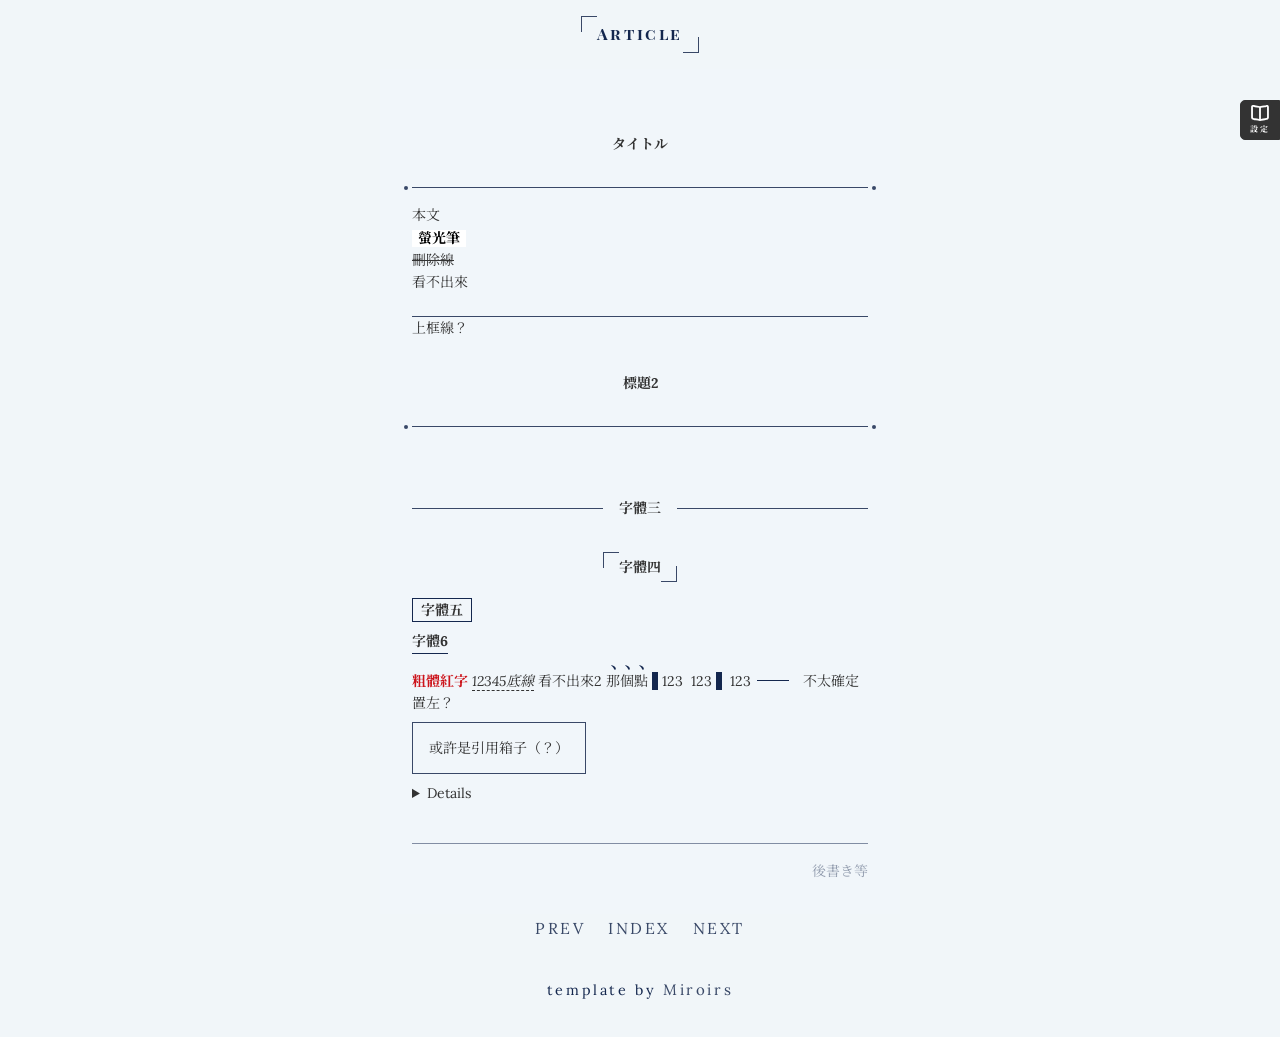
<file: article.html>
<!DOCTYPE html>
<html lang="ja">
<head>
  <meta charset="utf-8">
  <meta name="robots" content="noindex,nofollow">
  <meta name="googlebot" content="noindex,nofollow">
  <meta name="viewport" content="width=device-width, initial-scale=1.0, maximum-scale=1.0, minimum-scale=1.0">
  <meta name="theme-color" content="#f1f6f9">
  <link rel="stylesheet" href="https://cdnjs.cloudflare.com/ajax/libs/font-awesome/5.15.3/css/all.min.css">
  <link rel="preconnect" href="https://fonts.googleapis.com">
  <link rel="preconnect" href="https://fonts.gstatic.com" crossorigin>
  <link href="https://fonts.googleapis.com/css2?family=Lora&family=Noto+Serif+JP&family=Playfair+Display+SC&display=swap" rel="stylesheet">
  <link rel="stylesheet" type="text/css" href="unrelated.css">
  <link rel="stylesheet" href="espace-novel-viewer/novel-viewer.css">
  <title>主線</title>
</head>

<h4>Article</h4>

<body>
  <article class="env-base">
    <h2>タイトル</h2>
    本文<br />
    <mark>螢光筆</mark><br />
    
    <del>刪除線</del><br />
    
    <table>看不出來</table><br />
    
    <hr>上框線？</hr><br />
    
    <h2>標題2</h2><br />

    <h3>字體三</h3>

    <h4>字體四</h4>

    <h5>字體五</h5>

    <h6>字體6</h6>

    <strong>粗體紅字</strong>

    <em>12345底線</em>

    <ruby rt>看不出來2</ruby rt>

    <span class="dot">那個點</span>

    <span class="border-l">123</span>
    <span class="border-r">123</span>
    <span class="border-a">123</span>
    <span class="border-a::after">不太確定</span><br />
    <span class="left">置左？</span><br />
    <br />
    <span class="box">或許是引用箱子（？）</span>
    <br />
    <br />
    <details summary>那個概要?</details>

    <br />
    <div class="afterword right subtext">
      後書き等
    </div>
  </article>
  <nav>
    <ul class="ul-pager">
      <li><a href="chapter/chap1.html">prev</a></li>
      <li><a href="index.html">index</a></li>
      <li><a href="chapter/chap2.html">next</a></li>
    </ul>
  </nav>
  <footer>
    <small>template by <a href="https://miroirs.stars.ne.jp/" target="_blank" rel="noopener noreferrer">Miroirs</a></small>
  </footer>

  <script src="espace-novel-viewer/novel-viewer.js"></script>
</body>
</html>
</file>
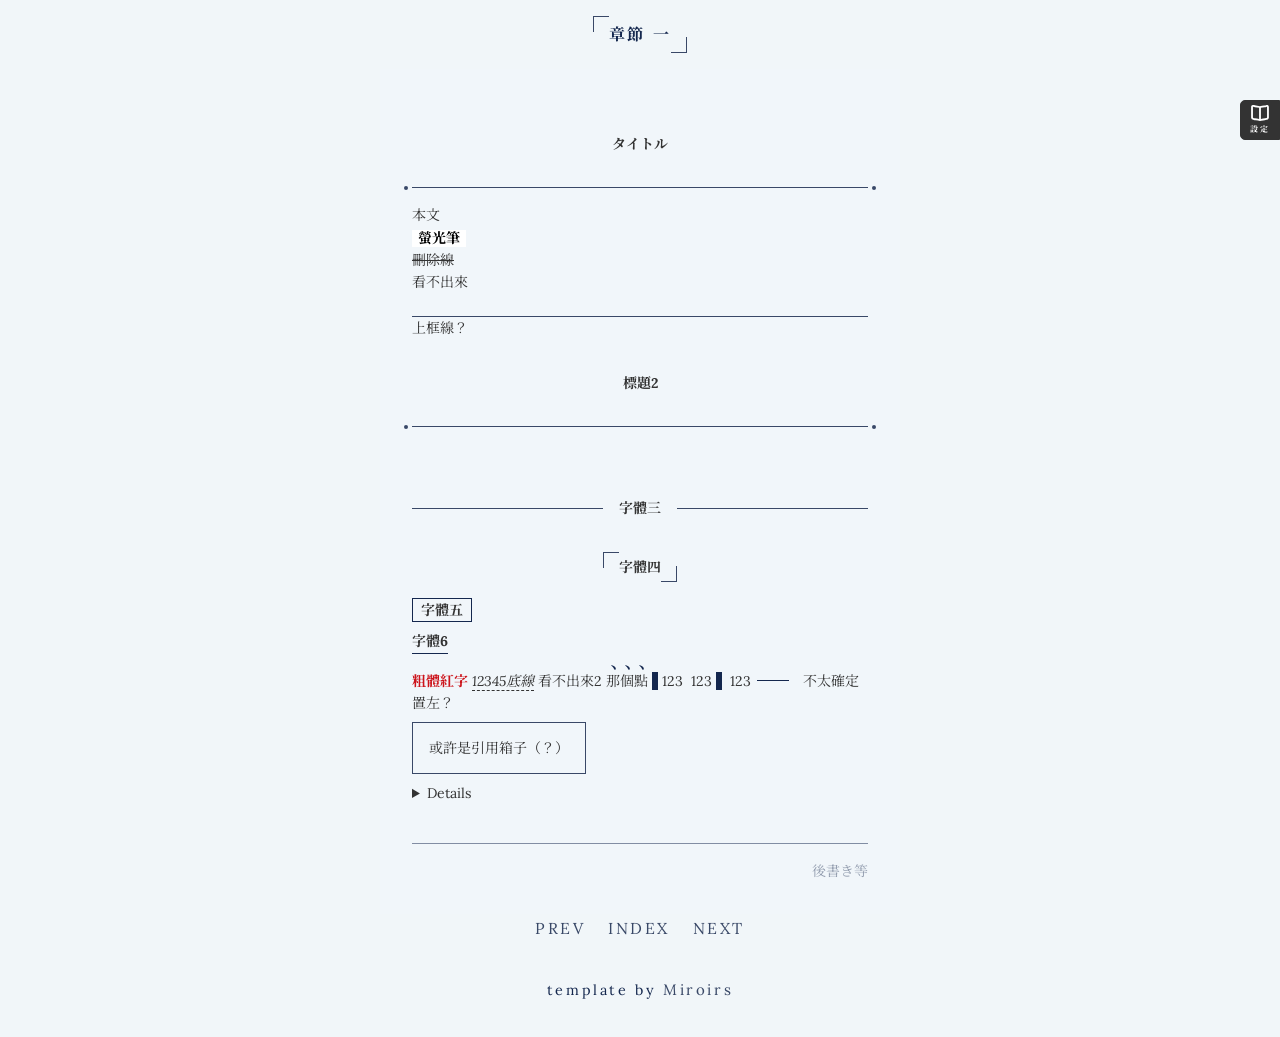
<file: chap1.html>
<!DOCTYPE html>
<html lang="ja">
<head>
  <meta charset="utf-8">
  <meta name="robots" content="noindex,nofollow">
  <meta name="googlebot" content="noindex,nofollow">
  <meta name="viewport" content="width=device-width, initial-scale=1.0, maximum-scale=1.0, minimum-scale=1.0">
  <meta name="theme-color" content="#f1f6f9">
  <link rel="stylesheet" href="https://cdnjs.cloudflare.com/ajax/libs/font-awesome/5.15.3/css/all.min.css">
  <link rel="preconnect" href="https://fonts.googleapis.com">
  <link rel="preconnect" href="https://fonts.gstatic.com" crossorigin>
  <link href="https://fonts.googleapis.com/css2?family=Lora&family=Noto+Serif+JP&family=Playfair+Display+SC&display=swap" rel="stylesheet">
  <link rel="stylesheet" type="text/css" href="unrelated.css">
  <link rel="stylesheet" href="espace-novel-viewer/novel-viewer.css">
  <title>主線</title>
</head>

<h4>章節 一</h4>

<body>
  <article class="env-base">
    <h2>タイトル</h2>
    本文<br />
    <mark>螢光筆</mark><br />
    
    <del>刪除線</del><br />
    
    <table>看不出來</table><br />
    
    <hr>上框線？</hr><br />
    
    <h2>標題2</h2><br />

    <h3>字體三</h3>

    <h4>字體四</h4>

    <h5>字體五</h5>

    <h6>字體6</h6>

    <strong>粗體紅字</strong>

    <em>12345底線</em>

    <ruby rt>看不出來2</ruby rt>

    <span class="dot">那個點</span>

    <span class="border-l">123</span>
    <span class="border-r">123</span>
    <span class="border-a">123</span>
    <span class="border-a::after">不太確定</span><br />
    <span class="left">置左？</span><br />
    <br />
    <span class="box">或許是引用箱子（？）</span>
    <br />
    <br />
    <details summary>那個概要?</details>

    <br />
    <div class="afterword right subtext">
      後書き等
    </div>
  </article>
  <nav>
    <ul class="ul-pager">
      <li><a href="chapter/chap1.html">prev</a></li>
      <li><a href="index.html">index</a></li>
      <li><a href="chapter/chap2.html">next</a></li>
    </ul>
  </nav>
  <footer>
    <small>template by <a href="https://miroirs.stars.ne.jp/" target="_blank" rel="noopener noreferrer">Miroirs</a></small>
  </footer>

  <script src="espace-novel-viewer/novel-viewer.js"></script>
</body>
</html>
</file>
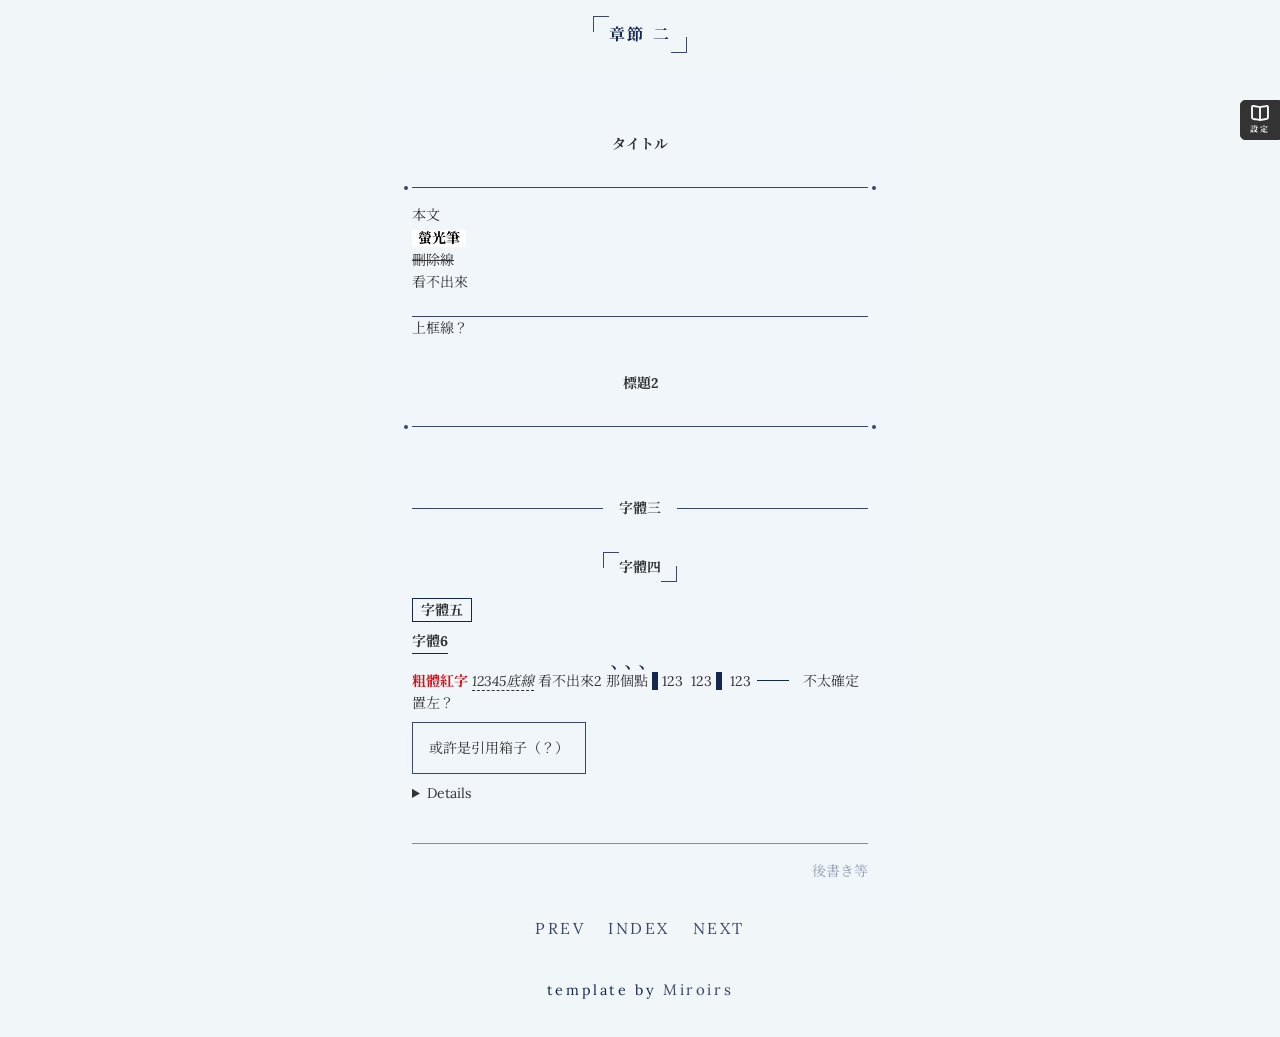
<file: chap2.html>
<!DOCTYPE html>
<html lang="ja">
<head>
  <meta charset="utf-8">
  <meta name="robots" content="noindex,nofollow">
  <meta name="googlebot" content="noindex,nofollow">
  <meta name="viewport" content="width=device-width, initial-scale=1.0, maximum-scale=1.0, minimum-scale=1.0">
  <meta name="theme-color" content="#f1f6f9">
  <link rel="stylesheet" href="https://cdnjs.cloudflare.com/ajax/libs/font-awesome/5.15.3/css/all.min.css">
  <link rel="preconnect" href="https://fonts.googleapis.com">
  <link rel="preconnect" href="https://fonts.gstatic.com" crossorigin>
  <link href="https://fonts.googleapis.com/css2?family=Lora&family=Noto+Serif+JP&family=Playfair+Display+SC&display=swap" rel="stylesheet">
  <link rel="stylesheet" type="text/css" href="unrelated.css">
  <link rel="stylesheet" href="espace-novel-viewer/novel-viewer.css">
  <title>主線</title>
</head>

<h4>章節 二</h4>

<body>
  <article class="env-base">
    <h2>タイトル</h2>
    本文<br />
    <mark>螢光筆</mark><br />
    
    <del>刪除線</del><br />
    
    <table>看不出來</table><br />
    
    <hr>上框線？</hr><br />
    
    <h2>標題2</h2><br />

    <h3>字體三</h3>

    <h4>字體四</h4>

    <h5>字體五</h5>

    <h6>字體6</h6>

    <strong>粗體紅字</strong>

    <em>12345底線</em>

    <ruby rt>看不出來2</ruby rt>

    <span class="dot">那個點</span>

    <span class="border-l">123</span>
    <span class="border-r">123</span>
    <span class="border-a">123</span>
    <span class="border-a::after">不太確定</span><br />
    <span class="left">置左？</span><br />
    <br />
    <span class="box">或許是引用箱子（？）</span>
    <br />
    <br />
    <details summary>那個概要?</details>

    <br />
    <div class="afterword right subtext">
      後書き等
    </div>
  </article>
  <nav>
    <ul class="ul-pager">
      <li><a href="chapter/chap1.html">prev</a></li>
      <li><a href="index.html">index</a></li>
      <li><a href="chapter/chap2.html">next</a></li>
    </ul>
  </nav>
  <footer>
    <small>template by <a href="https://miroirs.stars.ne.jp/" target="_blank" rel="noopener noreferrer">Miroirs</a></small>
  </footer>

  <script src="espace-novel-viewer/novel-viewer.js"></script>
</body>
</html>
</file>
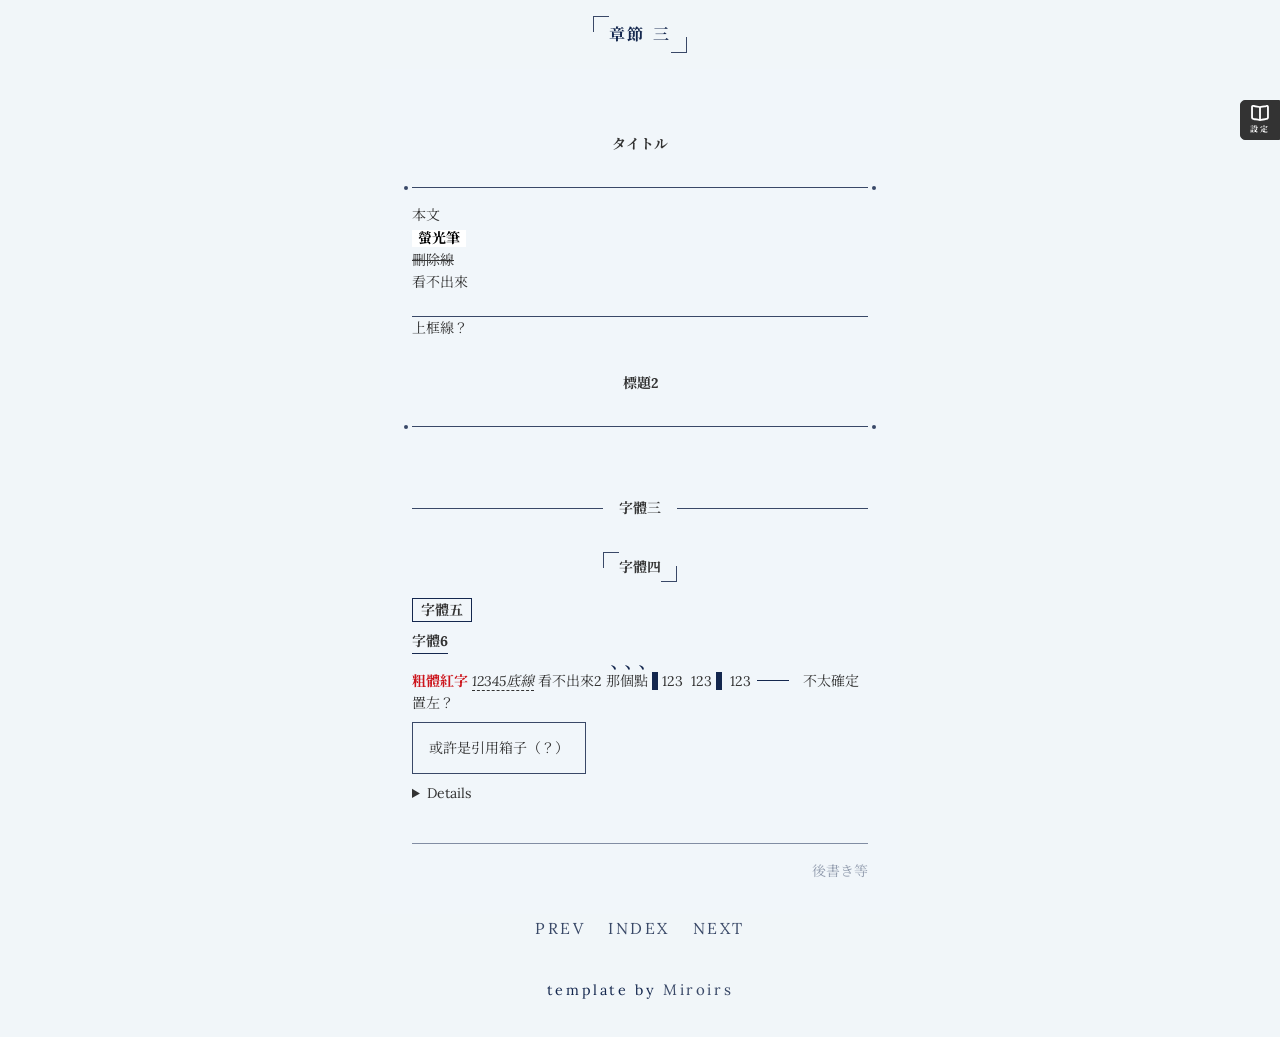
<file: chap3.html>
<!DOCTYPE html>
<html lang="ja">
<head>
  <meta charset="utf-8">
  <meta name="robots" content="noindex,nofollow">
  <meta name="googlebot" content="noindex,nofollow">
  <meta name="viewport" content="width=device-width, initial-scale=1.0, maximum-scale=1.0, minimum-scale=1.0">
  <meta name="theme-color" content="#f1f6f9">
  <link rel="stylesheet" href="https://cdnjs.cloudflare.com/ajax/libs/font-awesome/5.15.3/css/all.min.css">
  <link rel="preconnect" href="https://fonts.googleapis.com">
  <link rel="preconnect" href="https://fonts.gstatic.com" crossorigin>
  <link href="https://fonts.googleapis.com/css2?family=Lora&family=Noto+Serif+JP&family=Playfair+Display+SC&display=swap" rel="stylesheet">
  <link rel="stylesheet" type="text/css" href="unrelated.css">
  <link rel="stylesheet" href="espace-novel-viewer/novel-viewer.css">
  <title>主線</title>
</head>

<h4>章節 三</h4>

<body>
  <article class="env-base">
    <h2>タイトル</h2>
    本文<br />
    <mark>螢光筆</mark><br />
    
    <del>刪除線</del><br />
    
    <table>看不出來</table><br />
    
    <hr>上框線？</hr><br />
    
    <h2>標題2</h2><br />

    <h3>字體三</h3>

    <h4>字體四</h4>

    <h5>字體五</h5>

    <h6>字體6</h6>

    <strong>粗體紅字</strong>

    <em>12345底線</em>

    <ruby rt>看不出來2</ruby rt>

    <span class="dot">那個點</span>

    <span class="border-l">123</span>
    <span class="border-r">123</span>
    <span class="border-a">123</span>
    <span class="border-a::after">不太確定</span><br />
    <span class="left">置左？</span><br />
    <br />
    <span class="box">或許是引用箱子（？）</span>
    <br />
    <br />
    <details summary>那個概要?</details>

    <br />
    <div class="afterword right subtext">
      後書き等
    </div>
  </article>
  <nav>
    <ul class="ul-pager">
      <li><a href="chapter/chap1.html">prev</a></li>
      <li><a href="index.html">index</a></li>
      <li><a href="chapter/chap2.html">next</a></li>
    </ul>
  </nav>
  <footer>
    <small>template by <a href="https://miroirs.stars.ne.jp/" target="_blank" rel="noopener noreferrer">Miroirs</a></small>
  </footer>

  <script src="espace-novel-viewer/novel-viewer.js"></script>
</body>
</html>

  <script src="espace-novel-viewer/novel-viewer.js"></script>
</body>
</html>
</file>
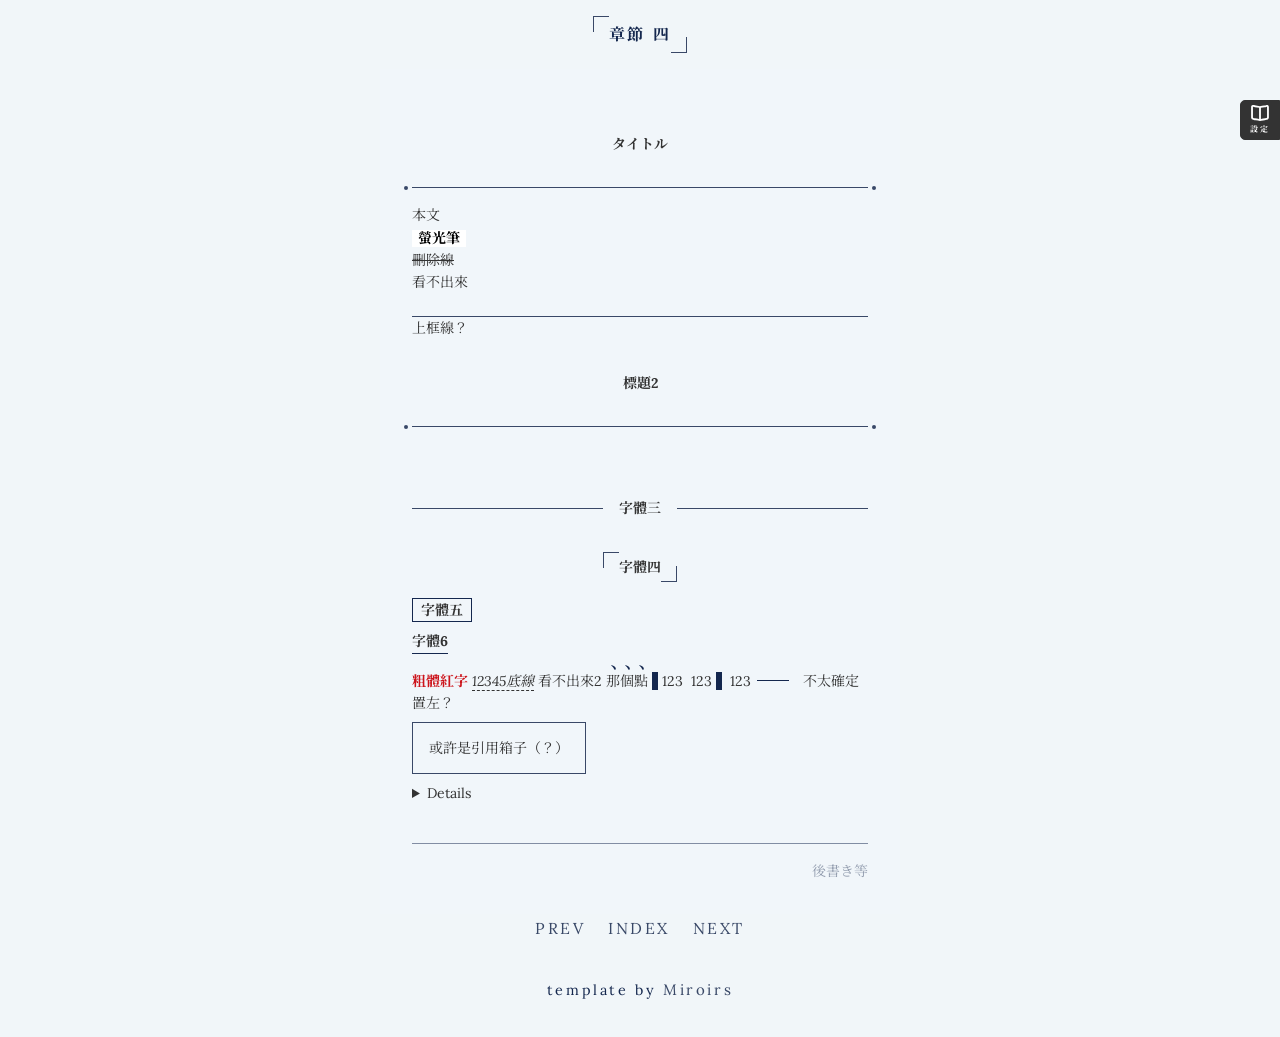
<file: chap4.html>
<!DOCTYPE html>
<html lang="ja">
<head>
  <meta charset="utf-8">
  <meta name="robots" content="noindex,nofollow">
  <meta name="googlebot" content="noindex,nofollow">
  <meta name="viewport" content="width=device-width, initial-scale=1.0, maximum-scale=1.0, minimum-scale=1.0">
  <meta name="theme-color" content="#f1f6f9">
  <link rel="stylesheet" href="https://cdnjs.cloudflare.com/ajax/libs/font-awesome/5.15.3/css/all.min.css">
  <link rel="preconnect" href="https://fonts.googleapis.com">
  <link rel="preconnect" href="https://fonts.gstatic.com" crossorigin>
  <link href="https://fonts.googleapis.com/css2?family=Lora&family=Noto+Serif+JP&family=Playfair+Display+SC&display=swap" rel="stylesheet">
  <link rel="stylesheet" type="text/css" href="unrelated.css">
  <link rel="stylesheet" href="espace-novel-viewer/novel-viewer.css">
  <title>主線</title>
</head>

<h4>章節 四</h4>

<body>
  <article class="env-base">
    <h2>タイトル</h2>
    本文<br />
    <mark>螢光筆</mark><br />
    
    <del>刪除線</del><br />
    
    <table>看不出來</table><br />
    
    <hr>上框線？</hr><br />
    
    <h2>標題2</h2><br />

    <h3>字體三</h3>

    <h4>字體四</h4>

    <h5>字體五</h5>

    <h6>字體6</h6>

    <strong>粗體紅字</strong>

    <em>12345底線</em>

    <ruby rt>看不出來2</ruby rt>

    <span class="dot">那個點</span>

    <span class="border-l">123</span>
    <span class="border-r">123</span>
    <span class="border-a">123</span>
    <span class="border-a::after">不太確定</span><br />
    <span class="left">置左？</span><br />
    <br />
    <span class="box">或許是引用箱子（？）</span>
    <br />
    <br />
    <details summary>那個概要?</details>

    <br />
    <div class="afterword right subtext">
      後書き等
    </div>
  </article>
  <nav>
    <ul class="ul-pager">
      <li><a href="chapter/chap1.html">prev</a></li>
      <li><a href="index.html">index</a></li>
      <li><a href="chapter/chap2.html">next</a></li>
    </ul>
  </nav>
  <footer>
    <small>template by <a href="https://miroirs.stars.ne.jp/" target="_blank" rel="noopener noreferrer">Miroirs</a></small>
  </footer>

  <script src="espace-novel-viewer/novel-viewer.js"></script>
</body>
</html>
</file>
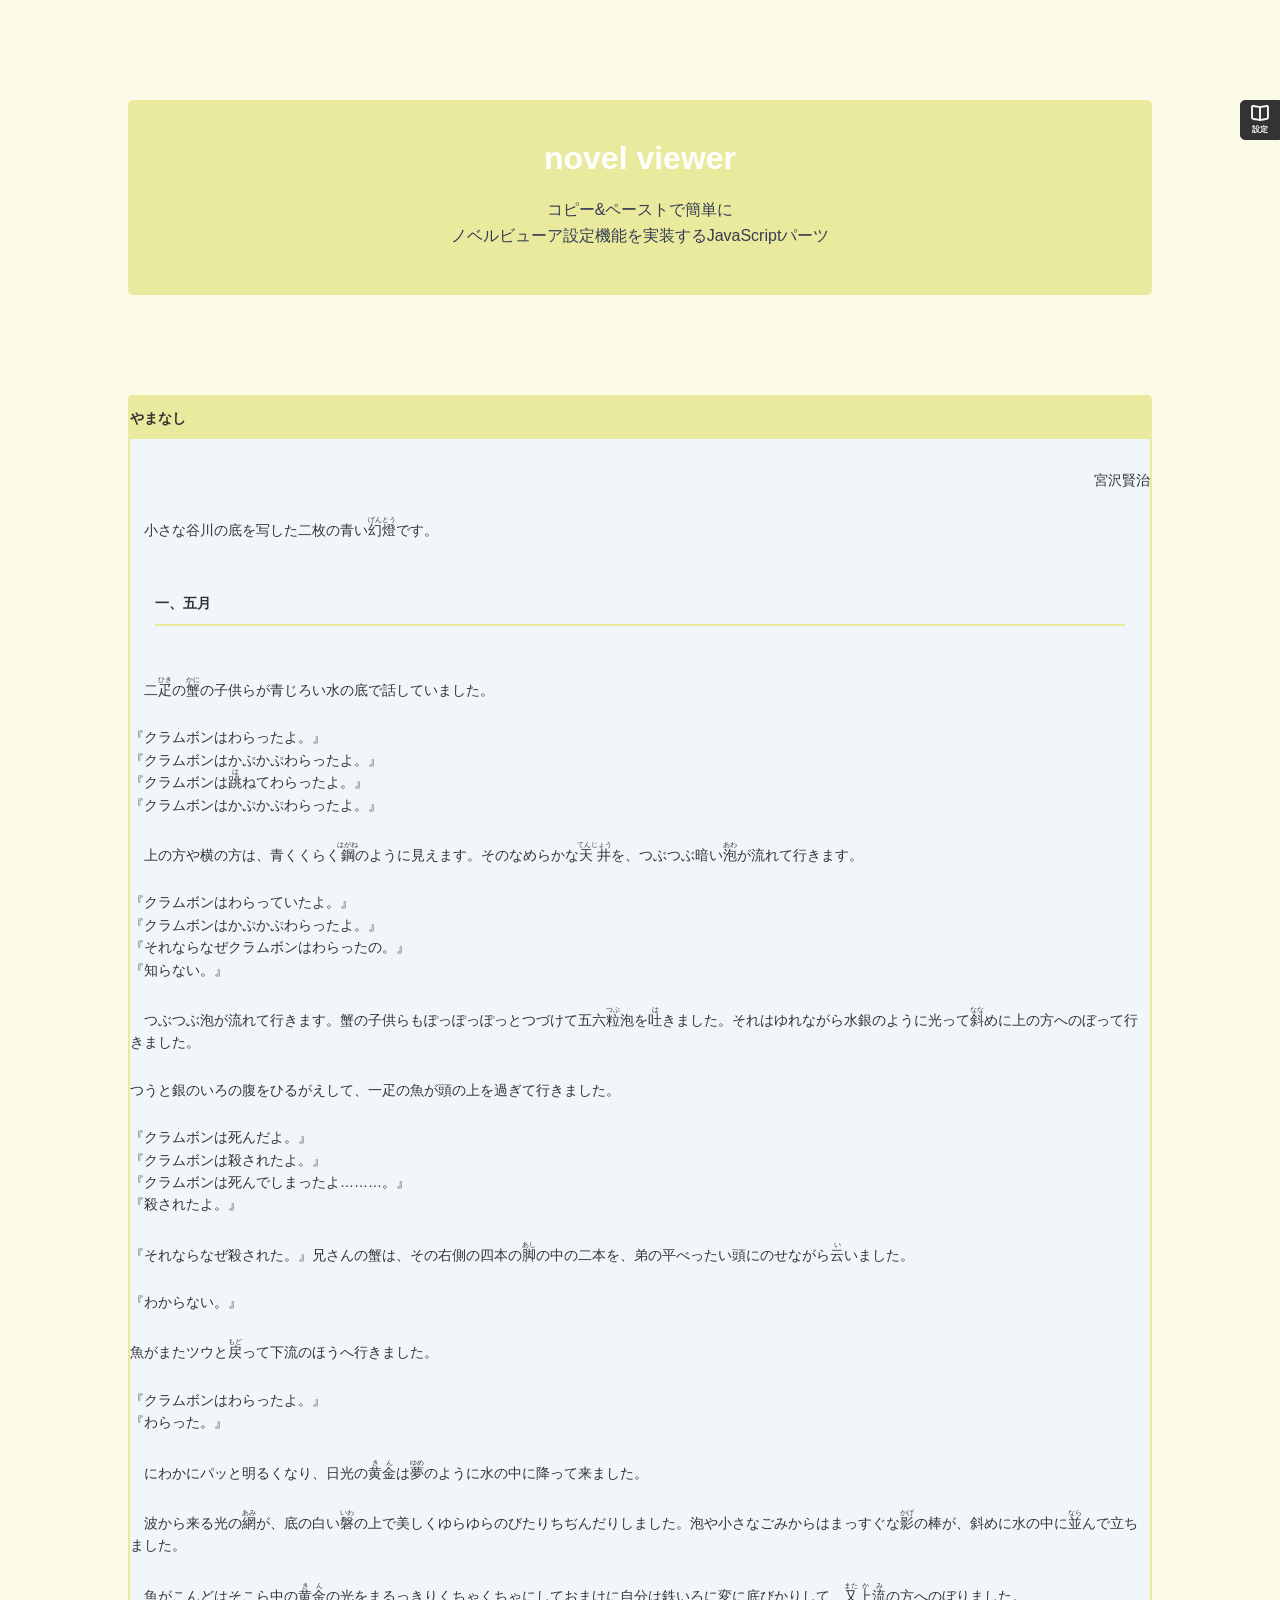
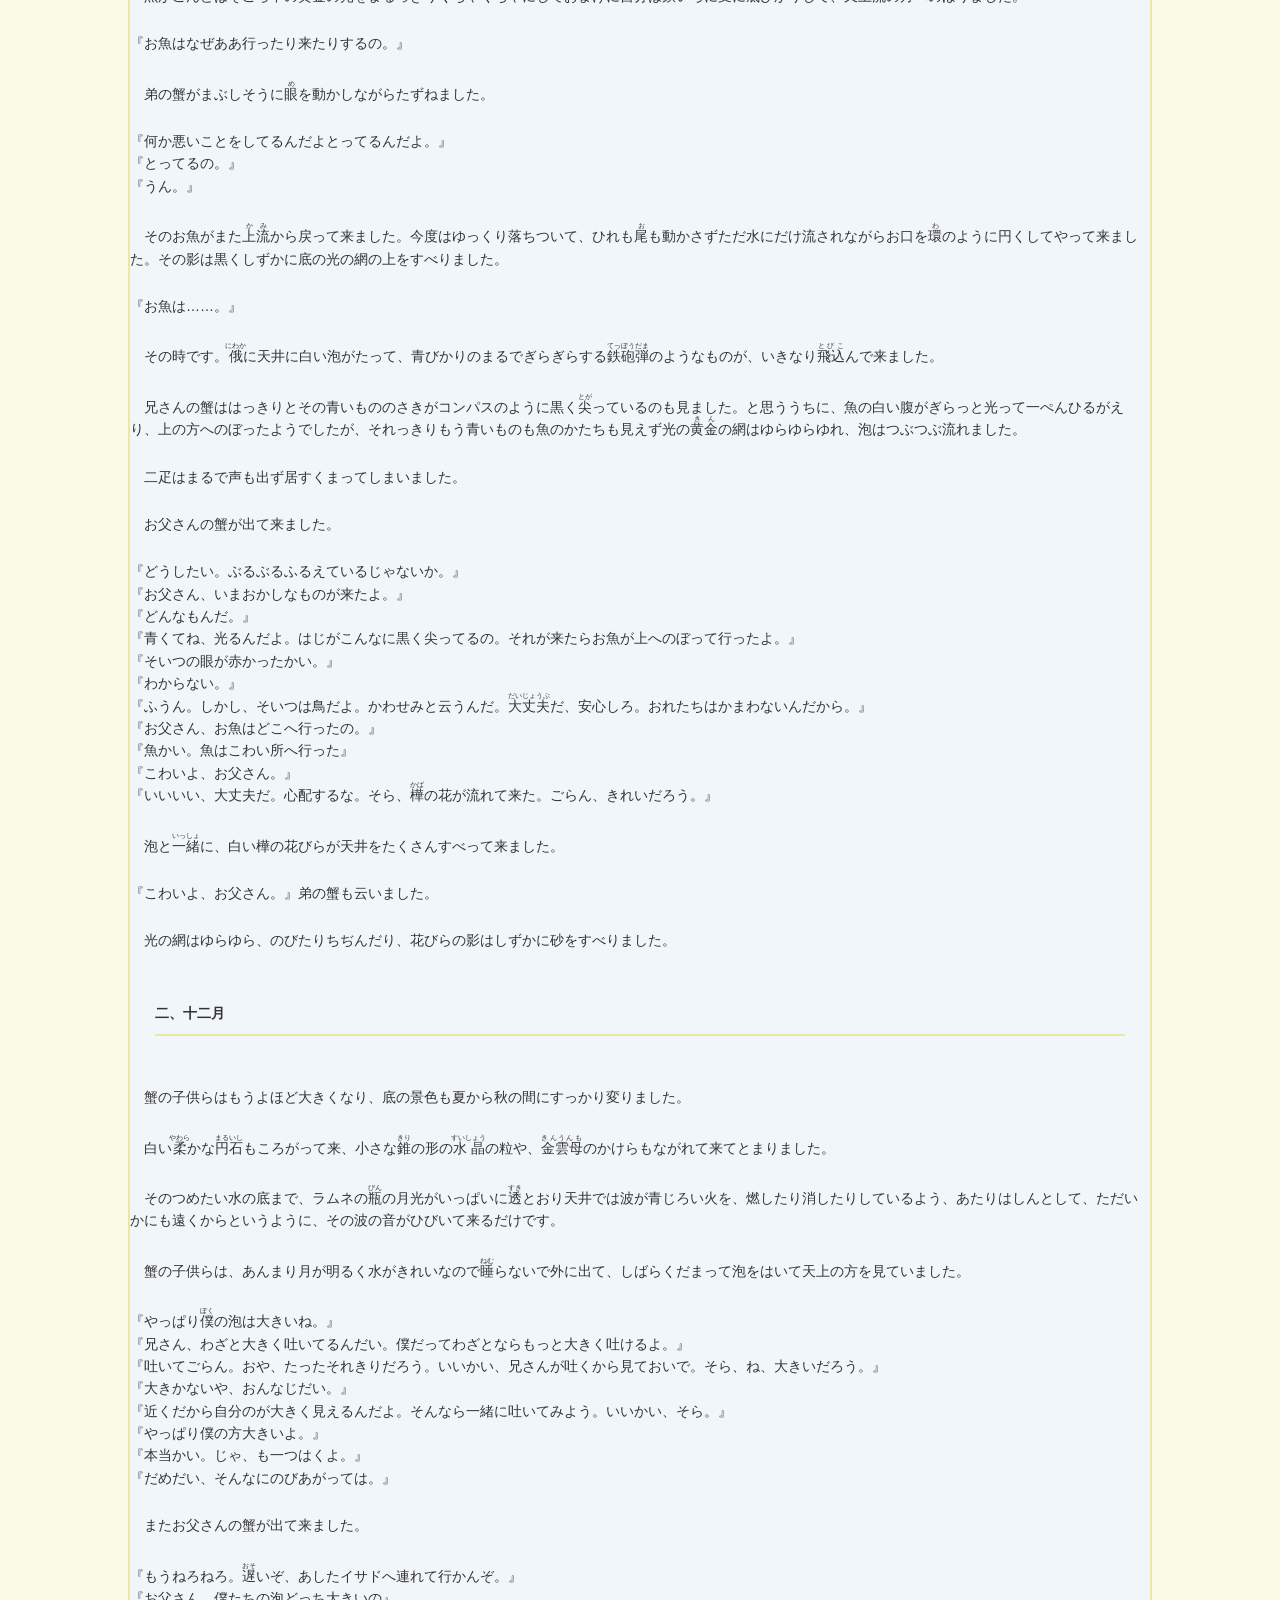
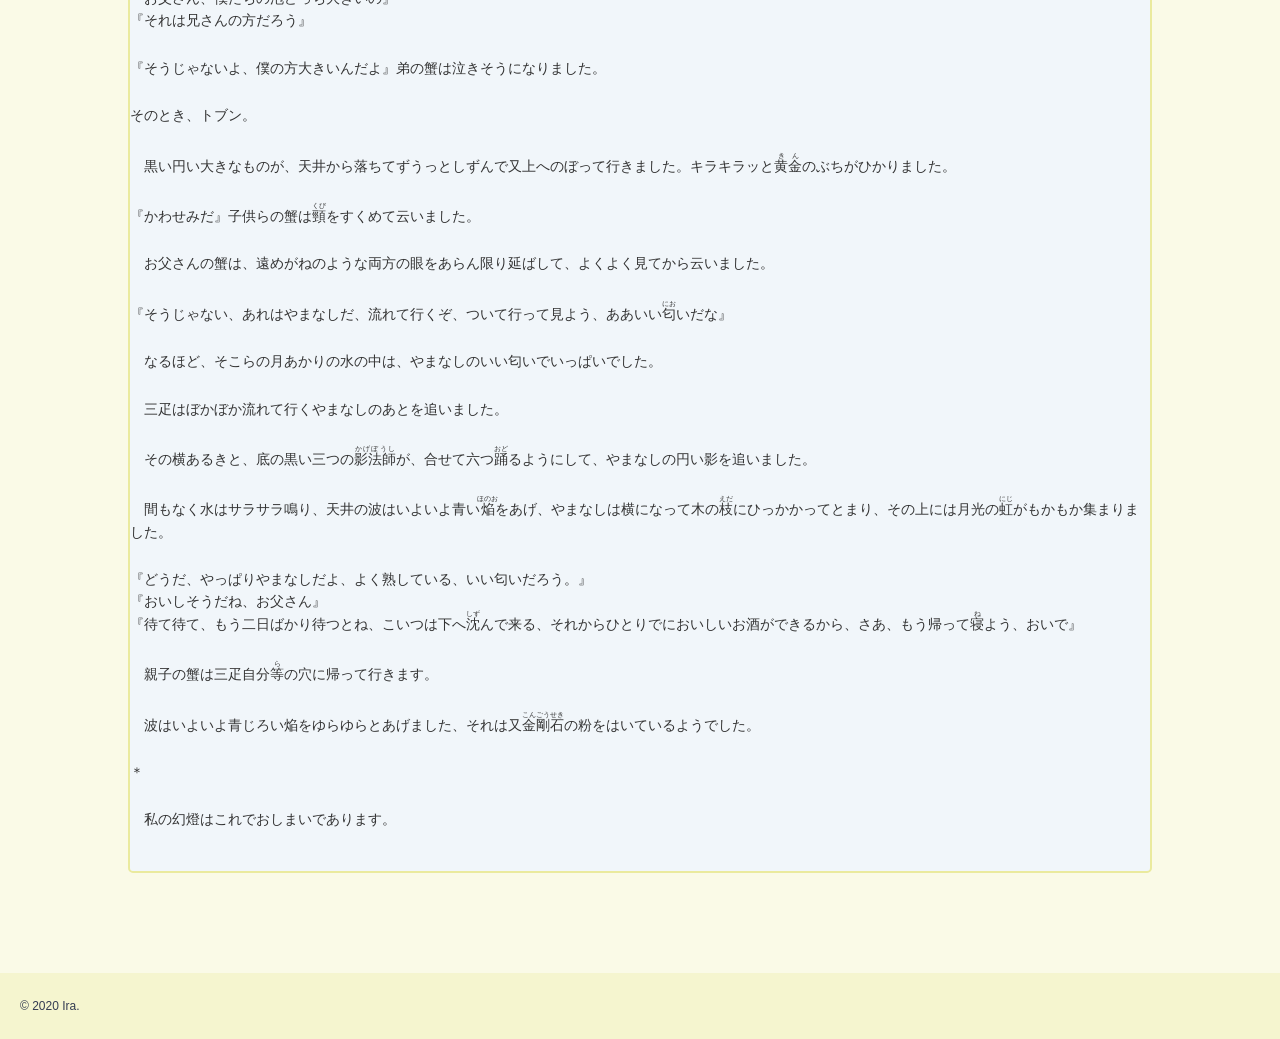
<file: demo.html>
<!DOCTYPE html>
<html>
    <head>
        <meta
            http-equiv="Content-Type"
            content="text/html; charset=utf-8"
        />
        <meta
            name="viewport"
            content="width=device-width, initial-scale=1, maximum-scale=1"
        />
        <title>novel viewer DEMO | espace</title>
        <!-- css -->
        <link
            rel="stylesheet"
            href="demo-style.min.css"
            type="text/css"
        />
        <link
            rel="stylesheet"
            href="novel-viewer.css"
            type="text/css"
        />
    </head>
    <body>
        <header>
            <a
                href="https://espace.i-ra.site/"
                rel="nofollow noopener"
                class="logo"
            ></a>
        </header>

        <div class="description">
            <h1>novel viewer</h1>
            <p>
                コピー&ペーストで簡単に<br />
                ノベルビューア設定機能を実装するJavaScriptパーツ
            </p>
        </div>

        <!-- メイン -->
        <main class="text-left">
            <article class="env-base">
                <div class="mt-0">
                    <h2>やまなし</h2>
                    <div style="text-align: right">宮沢賢治</div>
                    <div>
                        <p>
                            　小さな谷川の底を写した二枚の青い<ruby
                                ><rb>幻燈</rb><rp>（</rp><rt>げんとう</rt><rp>）</rp></ruby
                            >です。
                        </p>
                    </div>
                    <h3>一、五月</h3>
                    <div>
                        <p>
                            　二<ruby><rb>疋</rb><rp>（</rp><rt>ひき</rt><rp>）</rp></ruby>の<ruby
                                ><rb>蟹</rb><rp>（</rp><rt>かに</rt><rp>）</rp></ruby
                            >の子供らが青じろい水の底で話していました。
                        </p>
                        <p>
                            『クラムボンはわらったよ。』<br />『クラムボンはかぷかぷわらったよ。』<br />『クラムボンは<ruby
                                ><rb>跳</rb><rp>（</rp><rt>は</rt><rp>）</rp></ruby
                            >ねてわらったよ。』<br />『クラムボンはかぷかぷわらったよ。』
                        </p>
                        <p>
                            　上の方や横の方は、青くくらく<ruby
                                ><rb>鋼</rb><rp>（</rp><rt>はがね</rt><rp>）</rp></ruby
                            >のように見えます。そのなめらかな<ruby
                                ><rb>天井</rb><rp>（</rp><rt>てんじょう</rt><rp>）</rp></ruby
                            >を、つぶつぶ暗い<ruby
                                ><rb>泡</rb><rp>（</rp><rt>あわ</rt><rp>）</rp></ruby
                            >が流れて行きます。
                        </p>
                        <p>
                            『クラムボンはわらっていたよ。』<br />『クラムボンはかぷかぷわらったよ。』<br />『それならなぜクラムボンはわらったの。』<br />『知らない。』
                        </p>
                        <p>
                            　つぶつぶ泡が流れて行きます。蟹の子供らもぽっぽっぽっとつづけて五六<ruby
                                ><rb>粒</rb><rp>（</rp><rt>つぶ</rt><rp>）</rp></ruby
                            >泡を<ruby><rb>吐</rb><rp>（</rp><rt>は</rt><rp>）</rp></ruby
                            >きました。それはゆれながら水銀のように光って<ruby
                                ><rb>斜</rb><rp>（</rp><rt>なな</rt><rp>）</rp></ruby
                            >めに上の方へのぼって行きました。
                        </p>
                        <p>
                            つうと銀のいろの腹をひるがえして、一疋の魚が頭の上を過ぎて行きました。
                        </p>
                        <p>
                            『クラムボンは死んだよ。』<br />『クラムボンは殺されたよ。』<br />『クラムボンは死んでしまったよ………。』<br />『殺されたよ。』
                        </p>
                        <p>
                            『それならなぜ殺された。』兄さんの蟹は、その右側の四本の<ruby
                                ><rb>脚</rb><rp>（</rp><rt>あし</rt><rp>）</rp></ruby
                            >の中の二本を、弟の平べったい頭にのせながら<ruby
                                ><rb>云</rb><rp>（</rp><rt>い</rt><rp>）</rp></ruby
                            >いました。
                        </p>
                        <p>『わからない。』</p>
                        <p>
                            魚がまたツウと<ruby><rb>戻</rb><rp>（</rp><rt>もど</rt><rp>）</rp></ruby
                            >って下流のほうへ行きました。
                        </p>
                        <p>『クラムボンはわらったよ。』<br />『わらった。』</p>
                        <p>
                            　にわかにパッと明るくなり、日光の<ruby
                                ><rb>黄金</rb><rp>（</rp><rt>きん</rt><rp>）</rp></ruby
                            >は<ruby><rb>夢</rb><rp>（</rp><rt>ゆめ</rt><rp>）</rp></ruby
                            >のように水の中に降って来ました。
                        </p>
                        <p>
                            　波から来る光の<ruby
                                ><rb>網</rb><rp>（</rp><rt>あみ</rt><rp>）</rp></ruby
                            >が、底の白い<ruby><rb>磐</rb><rp>（</rp><rt>いわ</rt><rp>）</rp></ruby
                            >の上で美しくゆらゆらのびたりちぢんだりしました。泡や小さなごみからはまっすぐな<ruby
                                ><rb>影</rb><rp>（</rp><rt>かげ</rt><rp>）</rp></ruby
                            >の棒が、斜めに水の中に<ruby
                                ><rb>並</rb><rp>（</rp><rt>なら</rt><rp>）</rp></ruby
                            >んで立ちました。
                        </p>
                        <p>
                            　魚がこんどはそこら中の<ruby
                                ><rb>黄金</rb><rp>（</rp><rt>きん</rt><rp>）</rp></ruby
                            >の光をまるっきりくちゃくちゃにしておまけに自分は鉄いろに変に底びかりして、<ruby
                                ><rb>又</rb><rp>（</rp><rt>また</rt><rp>）</rp></ruby
                            ><ruby><rb>上流</rb><rp>（</rp><rt>かみ</rt><rp>）</rp></ruby
                            >の方へのぼりました。
                        </p>
                        <p>『お魚はなぜああ行ったり来たりするの。』</p>
                        <p>
                            　弟の蟹がまぶしそうに<ruby
                                ><rb>眼</rb><rp>（</rp><rt>め</rt><rp>）</rp></ruby
                            >を動かしながらたずねました。
                        </p>
                        <p>
                            『何か悪いことをしてるんだよとってるんだよ。』<br />『とってるの。』<br />『うん。』
                        </p>
                        <p>
                            　そのお魚がまた<ruby
                                ><rb>上流</rb><rp>（</rp><rt>かみ</rt><rp>）</rp></ruby
                            >から戻って来ました。今度はゆっくり落ちついて、ひれも<ruby
                                ><rb>尾</rb><rp>（</rp><rt>お</rt><rp>）</rp></ruby
                            >も動かさずただ水にだけ流されながらお口を<ruby
                                ><rb>環</rb><rp>（</rp><rt>わ</rt><rp>）</rp></ruby
                            >のように円くしてやって来ました。その影は黒くしずかに底の光の網の上をすべりました。
                        </p>
                        <p>『お魚は……。』</p>
                        <p>
                            　その時です。<ruby
                                ><rb>俄</rb><rp>（</rp><rt>にわか</rt><rp>）</rp></ruby
                            >に天井に白い泡がたって、青びかりのまるでぎらぎらする<ruby
                                ><rb>鉄砲弾</rb><rp>（</rp><rt>てっぽうだま</rt><rp>）</rp></ruby
                            >のようなものが、いきなり<ruby
                                ><rb>飛込</rb><rp>（</rp><rt>とびこ</rt><rp>）</rp></ruby
                            >んで来ました。
                        </p>
                        <p>
                            　兄さんの蟹ははっきりとその青いもののさきがコンパスのように黒く<ruby
                                ><rb>尖</rb><rp>（</rp><rt>とが</rt><rp>）</rp></ruby
                            >っているのも見ました。と思ううちに、魚の白い腹がぎらっと光って一ぺんひるがえり、上の方へのぼったようでしたが、それっきりもう青いものも魚のかたちも見えず光の<ruby
                                ><rb>黄金</rb><rp>（</rp><rt>きん</rt><rp>）</rp></ruby
                            >の網はゆらゆらゆれ、泡はつぶつぶ流れました。
                        </p>
                        <p>　二疋はまるで声も出ず居すくまってしまいました。</p>
                        <p>　お父さんの蟹が出て来ました。</p>
                        <p>
                            『どうしたい。ぶるぶるふるえているじゃないか。』<br />『お父さん、いまおかしなものが来たよ。』<br />『どんなもんだ。』<br />『青くてね、光るんだよ。はじがこんなに黒く尖ってるの。それが来たらお魚が上へのぼって行ったよ。』<br />『そいつの眼が赤かったかい。』<br />『わからない。』<br />『ふうん。しかし、そいつは鳥だよ。かわせみと云うんだ。<ruby
                                ><rb>大丈夫</rb><rp>（</rp><rt>だいじょうぶ</rt><rp>）</rp></ruby
                            >だ、安心しろ。おれたちはかまわないんだから。』<br />『お父さん、お魚はどこへ行ったの。』<br />『魚かい。魚はこわい所へ行った』<br />『こわいよ、お父さん。』<br />『いいいい、大丈夫だ。心配するな。そら、<ruby
                                ><rb>樺</rb><rp>（</rp><rt>かば</rt><rp>）</rp></ruby
                            >の花が流れて来た。ごらん、きれいだろう。』
                        </p>
                        <p>
                            　泡と<ruby><rb>一緒</rb><rp>（</rp><rt>いっしょ</rt><rp>）</rp></ruby
                            >に、白い樺の花びらが天井をたくさんすべって来ました。
                        </p>
                        <p>『こわいよ、お父さん。』弟の蟹も云いました。</p>
                        <p>
                            　光の網はゆらゆら、のびたりちぢんだり、花びらの影はしずかに砂をすべりました。
                        </p>
                    </div>
                    <h3>二、十二月</h3>
                    <div>
                        <p>
                            　蟹の子供らはもうよほど大きくなり、底の景色も夏から秋の間にすっかり変りました。
                        </p>
                        <p>
                            　白い<ruby><rb>柔</rb><rp>（</rp><rt>やわら</rt><rp>）</rp></ruby
                            >かな<ruby><rb>円石</rb><rp>（</rp><rt>まるいし</rt><rp>）</rp></ruby
                            >もころがって来、小さな<ruby
                                ><rb>錐</rb><rp>（</rp><rt>きり</rt><rp>）</rp></ruby
                            >の形の<ruby
                                ><rb>水晶</rb><rp>（</rp><rt>すいしょう</rt><rp>）</rp></ruby
                            >の粒や、<ruby
                                ><rb>金雲母</rb><rp>（</rp><rt>きんうんも</rt><rp>）</rp></ruby
                            >のかけらもながれて来てとまりました。
                        </p>
                        <p>
                            　そのつめたい水の底まで、ラムネの<ruby
                                ><rb>瓶</rb><rp>（</rp><rt>びん</rt><rp>）</rp></ruby
                            >の月光がいっぱいに<ruby
                                ><rb>透</rb><rp>（</rp><rt>すき</rt><rp>）</rp></ruby
                            >とおり天井では波が青じろい火を、燃したり消したりしているよう、あたりはしんとして、ただいかにも遠くからというように、その波の音がひびいて来るだけです。
                        </p>
                        <p>
                            　蟹の子供らは、あんまり月が明るく水がきれいなので<ruby
                                ><rb>睡</rb><rp>（</rp><rt>ねむ</rt><rp>）</rp></ruby
                            >らないで外に出て、しばらくだまって泡をはいて天上の方を見ていました。
                        </p>
                        <p>
                            『やっぱり<ruby><rb>僕</rb><rp>（</rp><rt>ぼく</rt><rp>）</rp></ruby
                            >の泡は大きいね。』<br />『兄さん、わざと大きく吐いてるんだい。僕だってわざとならもっと大きく吐けるよ。』<br />『吐いてごらん。おや、たったそれきりだろう。いいかい、兄さんが吐くから見ておいで。そら、ね、大きいだろう。』<br />『大きかないや、おんなじだい。』<br />『近くだから自分のが大きく見えるんだよ。そんなら一緒に吐いてみよう。いいかい、そら。』<br />『やっぱり僕の方大きいよ。』<br />『本当かい。じゃ、も一つはくよ。』<br />『だめだい、そんなにのびあがっては。』
                        </p>
                        <p>　またお父さんの蟹が出て来ました。</p>
                        <p>
                            『もうねろねろ。<ruby
                                ><rb>遅</rb><rp>（</rp><rt>おそ</rt><rp>）</rp></ruby
                            >いぞ、あしたイサドへ連れて行かんぞ。』<br />『お父さん、僕たちの泡どっち大きいの』<br />『それは兄さんの方だろう』
                        </p>
                        <p>『そうじゃないよ、僕の方大きいんだよ』弟の蟹は泣きそうになりました。</p>
                        <p>そのとき、トブン。</p>
                        <p>
                            　黒い円い大きなものが、天井から落ちてずうっとしずんで又上へのぼって行きました。キラキラッと<ruby
                                ><rb>黄金</rb><rp>（</rp><rt>きん</rt><rp>）</rp></ruby
                            >のぶちがひかりました。
                        </p>
                        <p>
                            『かわせみだ』子供らの蟹は<ruby
                                ><rb>頸</rb><rp>（</rp><rt>くび</rt><rp>）</rp></ruby
                            >をすくめて云いました。
                        </p>
                        <p>
                            　お父さんの蟹は、遠めがねのような両方の眼をあらん限り延ばして、よくよく見てから云いました。
                        </p>
                        <p>
                            『そうじゃない、あれはやまなしだ、流れて行くぞ、ついて行って見よう、ああいい<ruby
                                ><rb>匂</rb><rp>（</rp><rt>にお</rt><rp>）</rp></ruby
                            >いだな』
                        </p>
                        <p>
                            　なるほど、そこらの月あかりの水の中は、やまなしのいい匂いでいっぱいでした。
                        </p>
                        <p>　三疋はぼかぼか流れて行くやまなしのあとを追いました。</p>
                        <p>
                            　その横あるきと、底の黒い三つの<ruby
                                ><rb>影法師</rb><rp>（</rp><rt>かげぼうし</rt><rp>）</rp></ruby
                            >が、合せて六つ<ruby
                                ><rb>踊</rb><rp>（</rp><rt>おど</rt><rp>）</rp></ruby
                            >るようにして、やまなしの円い影を追いました。
                        </p>
                        <p>
                            　間もなく水はサラサラ鳴り、天井の波はいよいよ青い<ruby
                                ><rb>焔</rb><rp>（</rp><rt>ほのお</rt><rp>）</rp></ruby
                            >をあげ、やまなしは横になって木の<ruby
                                ><rb>枝</rb><rp>（</rp><rt>えだ</rt><rp>）</rp></ruby
                            >にひっかかってとまり、その上には月光の<ruby
                                ><rb>虹</rb><rp>（</rp><rt>にじ</rt><rp>）</rp></ruby
                            >がもかもか集まりました。
                        </p>
                        <p>
                            『どうだ、やっぱりやまなしだよ、よく熟している、いい匂いだろう。』<br />『おいしそうだね、お父さん』<br />『待て待て、もう二日ばかり待つとね、こいつは下へ<ruby
                                ><rb>沈</rb><rp>（</rp><rt>しず</rt><rp>）</rp></ruby
                            >んで来る、それからひとりでにおいしいお酒ができるから、さあ、もう帰って<ruby
                                ><rb>寝</rb><rp>（</rp><rt>ね</rt><rp>）</rp></ruby
                            >よう、おいで』
                        </p>
                        <p>
                            　親子の蟹は三疋自分<ruby
                                ><rb>等</rb><rp>（</rp><rt>ら</rt><rp>）</rp></ruby
                            >の穴に帰って行きます。
                        </p>
                        <p>
                            　波はいよいよ青じろい焔をゆらゆらとあげました、それは又<ruby
                                ><rb>金剛石</rb><rp>（</rp><rt>こんごうせき</rt><rp>）</rp></ruby
                            >の粉をはいているようでした。
                        </p>
                        <p>＊</p>
                        <p>　私の幻燈はこれでおしまいであります。</p>
                    </div>
                </div>
            </article>
        </main>

        <footer>
            © 2020 Ira.
            <nav>
                <a href="#"></a>
            </nav>
        </footer>

        <script src="novel-viewer.js"></script>
    </body>
</html>
</file>
<file: unrelated.css>
@charset "UTF-8";
/* disign by tsugumi https://miroirs.stars.ne.jp/ */
/* resetcss */
/*
Copyright (c) 2021 tsugumi - https://miroirs.stars.ne.jp/
Released under the MIT license
https://licenses.opensource.jp/MIT/MIT.html

Copyright (c) 2010 Richard Clark - http://richclarkdesign.com
Released under the MIT license
https://licenses.opensource.jp/MIT/MIT.html
*/
*,
*::before,
*::after {
  vertical-align: baseline;
  margin: 0;
  padding: 0;
  border: none;
  border-radius: 0;
  box-sizing: border-box;
  background: transparent;
  font-size: 105%;
  outline: 0;
}

*::before,
*::after {
  content: none;
}

body {
  line-height: 1.5;
}

main {
  display: block;
}

[type="checkbox"],[type="radio"],[type="submit"],
button,select,option,label,summary {
  cursor: pointer;
}

input,button,textarea,select {
  font-family: inherit;
  font-size: 100%;
  letter-spacing: inherit;
  -webkit-appearance: none;
  appearance: none;
}

textarea {
  overflow-x: hidden;
  resize: vertical;
}

::placeholder {
  opacity: 1;
}

ul,ol {
  list-style: none;
}

blockquote, q {
  quotes: none;
}

blockquote::before,blockquote::after,
q::before,q::after {
  content:'';
  content: none;
}

mark {
  color: #000;
  background-color: #ff9;
  font-weight: bold;
}

del {
  text-decoration: line-through;
}

table {
  border-collapse: collapse;
  border-spacing: 0;
}

hr {
  display: block;
  height: 1px;
  border-top: 1px solid #000;
}
/* resetcss END */
/* firefox only */
@-moz-document url-prefix() {
  body {
    overflow-wrap: break-word;
  }
}
/* firefox only END */
/* root */
:root {
  --base-color: #f1f6f9;
  --main-color: #14274e;
  --accent-color: #394867;
  --strong-color: #cc141b;
  --selection-color: #9ba4b4;
  --white-color: #fff;
  --body-font: 'Lora', 'Noto Serif JP', "游明朝", YuMincho, "Hiragino Mincho ProN W3", "ヒラギノ明朝 ProN W3", "Hiragino Mincho ProN", "HG明朝E", "ＭＳ Ｐ明朝", "ＭＳ 明朝", serif;
  --headline-font: 'Playfair Display SC', 'Noto Serif JP', "游明朝", YuMincho, "Hiragino Mincho ProN W3", "ヒラギノ明朝 ProN W3", "Hiragino Mincho ProN", "HG明朝E", "ＭＳ Ｐ明朝", "ＭＳ 明朝", serif;
}
/* root END */
/* scrollbar */
::-webkit-scrollbar {
  width: 4px;
}

::-webkit-scrollbar-track {
  background: transparent;
}

::-webkit-scrollbar-thumb {
  border-radius: 4px;
  background: var(--main-color);
}

html {
  overflow: overlay;
  scrollbar-color: var(--main-color) transparent;
  scrollbar-width: thin;
}
/* scrollbar END */
/* selection */
::selection {
  background: var(--selection-color);
}
/* selection END */
/* body */
body {
  line-height: 1.8;
  color: var(--main-color);
  background: var(--base-color);
  font-family: var(--body-font);
  font-size: 10px;
  text-align: justify;
  letter-spacing: .2em;
  word-break: break-all;
}
/* body END */
/* headline */
h1,
h2,
h3,
h4,
h5,
h6 {
  font-family: var(--headline-font);
}

h1 {
  display: table;
  position: relative;
  margin: 0 auto 16px;
  padding: 8px 0;
  border-bottom: 1px solid var(--base-color);
  color: var(--base-color);
  font-size: 24px;
  letter-spacing: .125em;
}

.h1-sub {
  display: block;
  position: absolute;
  right: 0;
  bottom: -4px;
  left: 0;
  width: 100%;
  height: 50%;
  overflow: visible;
  margin: auto;
  opacity: .5;
  font-size: 50%;
  text-align: center;
  letter-spacing: 3px;
  content: '';
}

h1::before,
h1::after {
  position: absolute;
  bottom: -2px;
  width: 4px;
  height: 4px;
  border-radius: 50%;
  background: var(--base-color);
  content: '';
}

h1::before {
  left: -8px;
}

h1::after {
  right: -8px;
}

h2 {
  position: relative;
  margin-bottom: 16px;
  padding: 32px 0;
  border-bottom: 1px solid var(--accent-color);
  font-size: 20px;
  text-align: center;
}

h2::before,
h2::after {
  position: absolute;
  bottom: -2px;
  bottom: -3px;
  width: 4px;
  height: 4px;
  border-radius: 50%;
  background: var(--accent-color);
  content: '';
}

h2::before {
  left: -8px;
}

h2::after {
  right: -8px;
}

h3 {
  display: flex;
  align-items: center;
  margin: 32px 0;
  font-size: 18px;
}

h3::before,
h3::after {
  flex-grow: 1;
  border-top: 1px solid var(--accent-color);
  content: '';
}

h3::before {
  margin-right: 16px;
}

h3::after {
  margin-left: 16px;
}

h4 {
  display: table;
  position: relative;
  margin: 16px auto;
  padding: 4px 16px;
  font-size: 16px;
}

h4::before,
h4::after {
  position: absolute;
  width: 16px;
  height: 16px;
  content: '';
}

h4::before {
  top: 0;
  left: 0;
  border-top: 1px solid var(--accent-color);
  border-left: 1px solid var(--accent-color);
}

h4::after {
  right: 0;
  bottom: 0;
  border-right: 1px solid var(--accent-color);
  border-bottom: 1px solid var(--accent-color);
}

h5 {
  display: table;
  margin: 8px 0;
  padding: 0 8px;
  border: 1px solid var(--main-color);
  font-size: 14px;
}

h6 {
  display: table;
  margin: 8px 0;
  border-bottom: 1px solid var(--main-color);
  font-size: 12px;
}
/* headline END */
/* text decoration */
a {
  color: var(--accent-color);
  text-decoration: none;
}

strong {
  color: var(--strong-color);
}

em {
  border-bottom: 1px dashed;
}

mark {
  display: inline-block;
  line-height: 1.25;
  padding: 0 6px;
  background: var(--white-color);
}

[data-ruby] {
  position: relative;
}

[data-ruby]::before {
  position: absolute;
  top: -1.25em;
  right: -3em;
  left: -3em;
  line-height: 1;
  margin: auto;
  font-size: .5em;
  text-align: center;
  letter-spacing: 1px;
  word-break: keep-all;
  content: attr(data-ruby);
  transform: scale(.75);
  transform-origin: bottom center;
}

ruby rt {
  display: none;
}

.subtext {
  color: var(--accent-color);
  opacity: .5;
}

.dot {
  -webkit-text-emphasis: sesame var(--main-color);
  text-emphasis: sesame var(--main-color);
}

.border-l {
  margin-right: 4px;
  padding-left: 4px;
  border-left: 6px solid var(--main-color);
}

.border-r {
  margin-right: 4px;
  padding-right: 4px;
  border-right: 6px solid var(--main-color);
}

.border-a {
  position: relative;
  margin-right: 48px;
}

.border-a::after {
  position: absolute;
  top: 0;
  right: -38px;
  bottom: 0;
  width: 32px;
  height: 1px;
  margin: auto;
  background: var(--main-color);
  content: '';
}

.marker {
  background: linear-gradient(transparent 60%, var(--selection-color) 60%);
}

.btn {
  display: inline-block;
  position: relative;
  line-height: 2;
  padding: 0 8px;
  border: 1px solid var(--main-color);
}

.btn::after {
  position: absolute;
  top: 0;
  left: 0;
  width: 12px;
  height: 12px;
  -webkit-clip-path: polygon(100% 0, 0 0, 0 100%);
  clip-path: polygon(100% 0, 0 0, 0 100%);
  background: var(--main-color);
  content: '';
}
/* text decoration END */
/* align */
.left {
  text-align: left;
}

.center {
  text-align: center;
}

.right {
  text-align: right;
}
/* align END */
/* separator */
hr {
  height: 1px;
  border-top: 1px solid var(--accent-color);
}
/* line END */
/* box */
.box {
  position: relative;
  margin: 16px auto;
  padding: 16px;
  border: 1px solid var(--accent-color);
}
/* box END */
/* details */
details summary {
  display: inline-block;
  padding: 0 4px;
  border-bottom: 1px solid var(--accent-color);
}

details summary::marker,
details summary::-webkit-details-marker {
  display: none;
}

details summary::before {
  display: inline-block;
  margin-right: 4px;
  color: var(--main-color);
  font-family: 'Font Awesome 5 Free';
  font-weight: bold;
  content: '\f0da';
  transition: .6s;
}

details[open] summary::before {
  transform: rotate(90deg);
}

details[open] .details-contents {
  animation: fadeIn 2s ease;
}

@keyframes fadeIn {
  0% {
    opacity: 0;
    transform: translateY(-16px);
  }

  100% {
    opacity: 1;
    transform: none;
  }
}

.details-contents {
  padding: 16px 0;
}
/* details END */
/* list */
.ol-row,
.ol-column,
.ul-row,
.ul-column,
.dl-row,
.dl-column,
.dl-banner {
  padding: 16px 0;
}

.ol-row,
.ul-row {
  display: flex;
  flex-wrap: wrap;
}

.ol-row,
.ol-column {
  counter-reset: number;
  list-style-type: none;
}

.ol-row li {
  position: relative;
  width: 20%;
  height: 32px;
  line-height: 32px;
  margin-bottom: 8px;
  text-align: center;
}

.ol-row li::before,
.ol-column li::before {
  position: absolute;
  top: 0;
  bottom: 0;
  z-index: -1;
  width: 24px;
  height: 24px;
  line-height: 24px;
  margin: auto;
  border: 1px solid var(--base-color);
  color: var(--white-color);
  text-align: center;
  content: counter(number);
  counter-increment: number;
}

.ol-row li::before {
  right: 0;
  left: 0;
}

.ol-column li::before {
  left: 4px;
}

.ol-row li::after,
.ol-column li::after {
  position: absolute;
  z-index: -2;
  width: 32px;
  height: 32px;
  background: var(--main-color);
  content: '';
}

.ol-row li::after {
  top: 0;
  right: 0;
  bottom: 0;
  left: 0;
  margin: auto;
}

.ol-column li::after {
  top: 0;
  bottom: 0;
  left: 0;
  margin: auto;
}

.ol-row li a {
  display: block;
  width: 32px;
  height: 32px;
  margin: auto;
}

.ol-column li {
  position: relative;
  line-height: 32px;
  margin-bottom: 8px;
  padding-left: 38px;
}

.ul-row li:not(:last-child)::after {
  margin: 0 4px;
  color: var(--text-color);
  content: '/';
}

.ul-column li,
.dl-column dt {
  position: relative;
  padding-left: 12px;
}

.ul-column li::before,
.dl-column dt::before {
  display: inline-block;
  position: absolute;
  top: 0;
  bottom: 0;
  left: 2px;
  width: 4px;
  height: 4px;
  margin: auto;
  background: var(--main-color);
  content: '';
}

.ul-column li::after,
.dl-column dt::after {
  display: inline-block;
  position: absolute;
  top: 0;
  bottom: 0;
  left: 0;
  width: 8px;
  height: 8px;
  margin: auto;
  border: 1px solid var(--main-color);
  content: '';
}

.dl-row dt {
  float: left;
}

.dl-row dt::after {
  display: inline-block;
  padding: 0 4px;
  content: '//';
}

.dl-column dd {
  margin-left: 12px;
}

.dl-banner dt {
  display: table;
  position: relative;
  text-align: center;
}

.banner-title:hover + .banner,
a .banner:hover {
  filter: brightness(120%);
}

.banner {
  display: block;
  width: 200px;
  height: 40px;
  object-fit: cover;
}

.dl-banner dd {
  margin: 4px 0 32px 0;
  padding-left: 8px;
  border-left: 3px double var(--main-color);
}

.banner-title {
  display: block;
  position: absolute;
  top: 0;
  right: 0;
  bottom: 0;
  left: 0;
  z-index: 100;
  line-height: 40px;
  margin: auto;
  color: var(--base-color);
  font-weight: bold;
  text-decoration: none;
}
/* list END */
/* form */
form {
  max-width: 400px;
  margin: auto;
  padding: 16px;
}

input,
textarea,
select {
  line-height: inherit;
  padding: 8px;
  border: 1px solid var(--main-color);
  color: var(--main-color);
  font-family: 'Font Awesome 5 Free', var(--body-font);
  text-align: justify;
}

[type="submit"] {
  color: var(--white-color);
  background: var(--main-color);
  text-align: center;
}

.form-namechange input {
  display: block;
  width: 100%;
  margin: 8px auto;
}

.form-clap [type="text"],
.form-clap select {
  width: calc(100% - 40px);
}

.form-clap [type="submit"] {
  width: 32px;
}
/* form END */
/* semantic elements */
header {
  position: relative;
  width: 100%;
  height: 100vh;
}

aside {
  position: absolute;
  top: 40vh;
  right: 0;
  left: 0;
  -webkit-writing-mode: vertical-rl;
  -ms-writing-mode: tb-rl;
  writing-mode: vertical-rl;
  width: calc(100% - 120px);
  max-width: 320px;
  height: 40vh;
  margin: auto;
}

aside::before,
aside::after {
  position: absolute;
  right: 0;
  left: 0;
  width: calc(100% + 32px);
  height: 1px;
  margin: auto;
  background: var(--main-color);
  content: '';
}

aside::before {
  top: -16px;
}

aside::after {
  bottom: -16px;
}

main {
  padding: 0 32px;
}

section {
  margin: 64px auto;
}

article {
  position: relative;
  max-width: 520px;
  line-height: 2;
  margin: 0 auto;
  padding: 32px;
  user-select: none;
}

footer {
  line-height: 2;
  padding: 32px 0;
  text-align: center;
}
/* semantic elements END */
/* novel parts */
.flame-01 {
  position: absolute;
  top: 0;
  right: 0;
  bottom: 0;
  left: 0;
  z-index: 0;
  width: calc(100% - 32px);
  height: calc(100% - 32px);
  margin: auto;
  border: 1px solid var(--accent-color);
}

header::before,
header::after,
.flame-02::before,
.flame-02::after {
  position: absolute;
  z-index: 0;
  width: 72px;
  height: 72px;
  background: url("四枠フレーム画像");
  background-size: 520px;
  content: '';
}

header::before {
  top: 20px;
  left: 20px;
}

header::after {
  top: 20px;
  right: 20px;
  transform: rotate(90deg);
}

.flame-02::before {
  bottom: 20px;
  left: 20px;
  transform: rotate(270deg);
}

.flame-02::after {
  right: 20px;
  bottom: 20px;
  transform: rotate(180deg);
}

.header-card {
  position: absolute;
  top: 80px;
  right: 0;
  left: 0;
  width: calc(100% - 120px);
  max-width: 320px;
  margin: auto;
  color: var(--base-color);
  background: var(--main-color);
  text-align: center;
}

.header-card-decoration-01,
.header-card-decoration-02 {
  position: relative;
}

.header-card-decoration-01::before,
.header-card-decoration-01::after,
.header-card-decoration-02::before,
.header-card-decoration-02::after {
  position: absolute;
  z-index: 1;
  width: 40px;
  height: 40px;
  border-radius: 50%;
  background: var(--base-color);
  content: '';
}

.header-card-decoration-01::before {
  top: -25px;
  left: -20px;
}

.header-card-decoration-01::after {
  top: -25px;
  right: -20px;
}

.header-card-decoration-02::before {
  bottom: -25px;
  left: -20px;
}

.header-card-decoration-02::after {
  right: -20px;
  bottom: -25px;
}

.header-card-decoration-03 {
  width: calc(100% - 16px);
  height: calc(100% - 16px);
  margin: 8px;
  border: 1px solid var(--base-color);
}

.aside-border {
  padding-top: 8px;
  border-top: 6px solid var(--main-color);
}

.scroll {
  position: absolute;
  right: 0;
  bottom: 40px;
  left: 0;
  width: 120px;
  margin: auto;
  color: var(--main-color);
  text-align: center;
}

.scroll::after {
  display: block;
  position: absolute;
  top: 16px;
  right: 0;
  left: 0;
  width: 12px;
  height: 12px;
  margin: auto;
  border-right: 1px solid var(--main-color);
  border-bottom: 1px solid var(--main-color);
  content: '';
  transform: rotate(45deg);
}

.card-flex-wrapper {
  display: flex;
  flex-wrap: wrap;
}

.card-item {
  width: 50%;
  padding: 0 4px 32px;
}

.card-img {
  width: 100px;
  height: 100px;
  object-fit: cover;
}

.afterword {
  margin-top: 16px;
  padding-top: 16px;
  border-top: 1px solid var(--main-color);
}

.ul-pager {
  text-align: center;
}

.ul-pager li {
  display: inline-block;
  padding: 0 8px;
  text-transform: uppercase;
}
/* novel parts END */
/* more than 640px less than 767px */
@media screen and (min-width: 640px) and (max-width: 767px) {
  .main-flex-wrapper {
    display: flex;
    flex-wrap: wrap;
  }

  .main-flex-item {
    width: 50%;
    padding: 0 16px;
  }
}/* more than 640px less than 767px END */
/* more than 768px */
@media screen and (min-width: 768px) {
  body {
    font-size: 13px;
  }

  header {
    position: fixed;
    top: 0;
    bottom: 0;
    left: 0;
    width: 50%;
  }

  .float-right {
    float: right;
    clear: both;
    width: 50%;
  }

  .scroll {
    display: none;
  }
}
/* more than 768px END */
/* more than 1280px & landscape */
@media screen and (min-width: 1280px) and (orientation: landscape) {
  .main-flex-wrapper {
    display: flex;
    flex-wrap: wrap;
  }

  .main-flex-item {
    width: 50%;
    padding: 0 16px;
  }
}
/* more than 1280px & landscape END */
</file>
<file: espace-novel-viewer/novel-viewer.css>
@charset "UTF-8";
/* --------------------------------------------------
  Template by espace（https://espace.i-ra.site/）
  Copyright: 2020 espace.

  利用規約を遵守の上、ご利用ください。
  二次配布、販売は禁止しています。
  --------------------------------------------------*/
@import url("https://fonts.googleapis.com/css2?family=BIZ+UDPGothic&family=BIZ+UDPMincho&family=Sawarabi+Mincho&display=swap");
:root {
    /** 開閉ボタン **/
    /* テキスト */
    --env-button-open-text: "設定";
    --env-button-close-text: "關閉";
    /* テキスト色 */
    --env-button-text-color: #ffffff;
    /* 背景色 */
    --env-button-bg-color: #333333;
    /* 線色 */
    --env-button-border-color: #333333;
    /* 幅 */
    --env-button-width: 40px;
    /* 高さ */
    --env-button-height: 40px;
    /* 角丸サイズ */
    --env-button-rounded: 5px 0 0 5px;
    /* 上からの位置 */
    --env-button-position-top: 100px;
    /* 下からの位置 */
    --env-button-position-bottom: auto;
    /* 左からの位置 */
    --env-button-position-left: auto;
    /* 右からの位置 */
    --env-button-position-right: 0;
    /** 設定画面 **/
    /* タイトルテキスト */
    --env-menu-title-text: "閱讀設定";
    /* リセットボタンテキスト */
    --env-menu-reset-text: "Reset";
    /* タイトル下線色 */
    --env-menu-title-border-color: #bcb9b9;
    /* 文字色 */
    --env-menu-color: #333333;
    /* 背景色 */
    --env-menu-bg-color: #efefef;
    /* 角丸サイズ */
    --env-menu-rounded: 5px;
    /* 外側の背景色 */
    --env-menu-overlay-color: rgba(0, 0, 0, 0.3);
    /* input関係要素の角丸サイズ */
    --env-menu-input-rounded: 0;
    /* inputの色（メイン） */
    --env-menu-input-main-color: #333333;
    /* inputの色（サブ） */
    --env-menu-input-sub-color: #ffffff;
    /* input[type="range"]のバー色 */
    --env-menu-input-bar-color: #eeeeee;
    /** ベーシックモードのビジュアル設定 **/
    /* デフォルトカラータイプ設定 */
    --env-color-type-default-bg-color: #f1f6fa;
    --env-color-type-default-color: #333333;
    /* 縦書き時の高さ */
    --env-vertical-height-pc: 80vh;
    --env-vertical-height-sp: 80vh;
    /* フォントサイズ設定 */
    --env-font-size-sm: 14px;
    --env-font-size-md: 16px;
    --env-font-size-lg: 20px;
    --env-font-size-xl: 24px;
    /* 行間設定 */
    --env-line-height-sm: 120%;
    --env-line-height-md: 160%;
    --env-line-height-lg: 200%;
    --env-line-height-xl: 240%;
    /* 文字間隔設定 */
    --env-letter-spacing-sm: 0;
    --env-letter-spacing-md: 5px;
    --env-letter-spacing-lg: 10px;
    --env-letter-spacing-xl: 15px;
    /** 各種アニメーションの時間 **/
    --env-animation: 0.5s;
}

.env-button {
    position: fixed;
    top: var(--env-button-position-top);
    bottom: var(--env-button-position-bottom);
    left: var(--env-button-position-left);
    right: var(--env-button-position-right);
    display: flex;
    flex-direction: column;
    justify-content: center;
    align-items: center;
    gap: 4px;
    width: var(--env-button-width);
    height: var(--env-button-height);
    padding: var(--env-button-padding);
    background: var(--env-button-bg-color);
    color: var(--env-button-text-color);
    border: 1px solid var(--env-button-border-color);
    border-radius: var(--env-button-rounded);
    line-height: 1;
    z-index: 99;
    cursor: pointer;
}
.env-button::before,
.env-button::after {
    width: 100%;
    transition: none !important;
}
.env-button::before {
    content: "";
    height: calc(100% - 22px);
    background: url("env-icon-open.svg") no-repeat center/contain;
}
.env-button::after {
    content: var(--env-button-open-text);
    font-size: 10px;
    width: 100%;
    height: 10px;
    font-weight: bold;
    transform: scale(0.8);
}
.env-button.open::before {
    background: url("env-icon-close.svg") no-repeat center/contain;
}
.env-button.open::after {
    content: var(--env-button-close-text);
}

.env-no-scroll {
    overflow: hidden;
}

.env-menu {
    visibility: hidden;
    opacity: 0;
    overflow: hidden;
    position: fixed;
    top: 0;
    left: 0;
    width: 100%;
    height: 100vh;
    height: 100dvh;
    background: var(--env-menu-overlay-color);
    transition: visible var(--env-animation), opacity var(--env-animation),
        opacity var(--env-animation);
}
.env-menu.open {
    visibility: visible;
    opacity: 1;
    z-index: 98;
}
.env-menu.env-menu {
    font-size: 10px;
}
.env-menu.env-menu-basic .env-menu-inner,
.env-menu.env-menu-top .env-menu-inner,
.env-menu.env-menu-bottom .env-menu-inner {
    max-height: calc(100vh - 50px);
    max-height: calc(100svh - 50px);
}
.env-menu.env-menu-basic .env-menu-inner dl dt,
.env-menu.env-menu-top .env-menu-inner dl dt,
.env-menu.env-menu-bottom .env-menu-inner dl dt {
    text-align: center;
    justify-content: flex-end;
}
.env-menu.env-menu-top .env-menu-inner,
.env-menu.env-menu-bottom .env-menu-inner,
.env-menu.env-menu-left .env-menu-inner,
.env-menu.env-menu-right .env-menu-inner {
    position: absolute;
    transition: all var(--env-animation) ease;
}
.env-menu.env-menu-basic .env-menu-inner dl,
.env-menu.env-menu-left .env-menu-inner dl,
.env-menu.env-menu-right .env-menu-inner dl {
    gap: 10px;
}
.env-menu.env-menu-basic .env-menu-inner dl dd:not(:last-of-type),
.env-menu.env-menu-left .env-menu-inner dl dd:not(:last-of-type),
.env-menu.env-menu-right .env-menu-inner dl dd:not(:last-of-type) {
    margin-bottom: 20px;
}
.env-menu.env-menu-basic .env-menu-inner dl dd.env-menu-color,
.env-menu.env-menu-left .env-menu-inner dl dd.env-menu-color,
.env-menu.env-menu-right .env-menu-inner dl dd.env-menu-color {
    grid-template-columns: repeat(3, 1fr);
}
.env-menu.env-menu-basic .env-menu-inner dl dd.env-menu-font,
.env-menu.env-menu-left .env-menu-inner dl dd.env-menu-font,
.env-menu.env-menu-right .env-menu-inner dl dd.env-menu-font {
    grid-template-columns: repeat(2, 1fr);
}
.env-menu.env-menu-basic .env-menu-inner dl dd.env-menu-writing-mode,
.env-menu.env-menu-left .env-menu-inner dl dd.env-menu-writing-mode,
.env-menu.env-menu-right .env-menu-inner dl dd.env-menu-writing-mode {
    grid-template-columns: repeat(2, 1fr);
}
.env-menu.env-menu-basic .env-menu-inner dl dd.env-menu-size,
.env-menu.env-menu-left .env-menu-inner dl dd.env-menu-size,
.env-menu.env-menu-right .env-menu-inner dl dd.env-menu-size {
    grid-template-columns: repeat(4, 1fr);
}
.env-menu.env-menu-top .env-menu-inner,
.env-menu.env-menu-bottom .env-menu-inner {
    left: 0;
    max-width: 100%;
    height: 180px;
}
.env-menu.env-menu-top .env-menu-inner dl,
.env-menu.env-menu-bottom .env-menu-inner dl {
    grid-template-columns: repeat(4, 70px 1fr);
    gap: 10px 20px;
}
.env-menu.env-menu-top .env-menu-inner dl dd.env-menu-color,
.env-menu.env-menu-bottom .env-menu-inner dl dd.env-menu-color {
    grid-column: 2/5;
    grid-template-columns: repeat(6, 1fr);
}
.env-menu.env-menu-top .env-menu-inner dl dd.env-menu-font,
.env-menu.env-menu-bottom .env-menu-inner dl dd.env-menu-font {
    grid-column: 6/9;
    grid-template-columns: repeat(6, 1fr);
}
.env-menu.env-menu-top .env-menu-inner dl dd.env-menu-writing-mode,
.env-menu.env-menu-bottom .env-menu-inner dl dd.env-menu-writing-mode {
    grid-template-columns: repeat(2, 1fr);
}
.env-menu.env-menu-top .env-menu-inner dl dd.env-menu-size,
.env-menu.env-menu-bottom .env-menu-inner dl dd.env-menu-size {
    grid-template-columns: repeat(4, 1fr);
}
.env-menu.env-menu-top .env-menu-inner {
    top: -100%;
}
.env-menu.env-menu-top.open .env-menu-inner {
    top: 0;
}
.env-menu.env-menu-bottom .env-menu-inner {
    bottom: -100%;
}
.env-menu.env-menu-bottom.open .env-menu-inner {
    bottom: 0;
}
.env-menu.env-menu-left .env-menu-inner,
.env-menu.env-menu-right .env-menu-inner {
    top: 0;
    max-width: 370px;
    max-height: 100vh;
    height: 100%;
}
.env-menu.env-menu-left .env-menu-inner dl dt,
.env-menu.env-menu-right .env-menu-inner dl dt {
    justify-content: flex-start;
}
.env-menu.env-menu-left .env-menu-inner {
    left: -100%;
}
.env-menu.env-menu-left.open .env-menu-inner {
    left: 0;
}
.env-menu.env-menu-right .env-menu-inner {
    right: -100%;
}
.env-menu.env-menu-right.open .env-menu-inner {
    right: 0;
}
.env-menu.env-menu-basic {
    display: flex;
    justify-content: center;
    align-items: center;
}
.env-menu.env-menu-basic .env-menu-inner {
    position: relative;
    max-width: 500px;
    margin: 20px;
}
.env-menu.env-menu-basic .env-menu-inner dl {
    display: grid;
    grid-template-columns: 70px 1fr;
}
.env-menu.env-menu-basic .env-menu-inner dl dt:not(:last-of-type) {
    margin-bottom: 20px;
}
.env-menu.env-menu .env-menu-inner {
    width: 100%;
    padding: 25px;
    overflow: hidden;
    box-sizing: border-box;
    background: var(--env-menu-bg-color);
    border-radius: var(--env-menu-rounded);
    color: var(--env-menu-color);
}
.env-menu.env-menu .env-menu-inner dl {
    display: grid;
    max-height: calc(100svh - 148px);
    margin: 20px 0 0;
    overflow-y: auto;
}
.env-menu.env-menu .env-menu-inner dl dt {
    display: flex;
    align-items: center;
    font-weight: bold;
}
.env-menu.env-menu .env-menu-inner dl dd {
    display: grid;
    gap: 4px;
    margin-left: 0 !important;
    padding-left: 0 !important;
    padding-inline-start: 0 !important;
}
.env-menu.env-menu .env-menu-inner dl dd.env-menu-color input[type="radio"]:checked + label {
    border-width: 3px;
    border-style: double;
}
.env-menu.env-menu .env-menu-inner input[type="radio"] {
    display: none;
}
.env-menu.env-menu .env-menu-inner input[type="radio"] + label {
    display: flex;
    justify-content: center;
    align-items: center;
    width: 100%;
    height: 30px;
    box-sizing: border-box;
    border: 1px solid var(--env-menu-input-main-color);
    border-radius: var(--env-menu-input-rounded);
    background: var(--env-menu-input-sub-color);
    color: var(--env-menu-input-main-color);
    text-overflow: ellipsis;
    white-space: nowrap;
    transition: all var(--env-animation);
    cursor: pointer;
}
.env-menu.env-menu .env-menu-inner input[type="radio"]:checked + label {
    background: var(--env-menu-input-main-color);
    color: var(--env-menu-input-sub-color);
}
.env-menu.env-menu .env-menu-inner input[type="range"] {
    -webkit-appearance: none;
    appearance: none;
    outline: none;
    height: 3px;
    width: 100%;
    margin: 42px 0 10px;
    border: 0;
    border-radius: 10px;
    background: var(--env-menu-input-bar-color);
    cursor: pointer;
}
.env-menu.env-menu .env-menu-inner input[type="range"]::-webkit-slider-thumb {
    -webkit-appearance: none;
    background: var(--env-menu-input-main-color);
    width: 20px;
    height: 20px;
    border-radius: 50%;
    border: none;
}
.env-menu.env-menu .env-menu-inner input[type="range"]::-moz-range-thumb {
    background: var(--env-menu-input-main-color);
    width: 20px;
    height: 20px;
    border-radius: 50%;
    border: none;
}
.env-menu.env-menu .env-menu-inner input[type="range"]::-moz-focus-outer {
    border: 0;
}
.env-menu.env-menu .env-menu-inner input[type="range"]:active::-webkit-slider-thumb {
    box-shadow: 0px 5px 10px -2px rgba(0, 0, 0, 0.3);
}
.env-menu.env-menu .env-menu-inner input[type="range"] + label {
    display: block;
    width: 50px;
    margin: auto;
    padding: 0 5px;
    border: 1px solid var(--env-menu-input-bar-color);
    border-radius: var(--env-menu-input-rounded);
    font-size: 12px;
    font-weight: bold;
    text-align: right;
}
.env-menu.env-menu .env-menu-title {
    margin: 0;
    border-bottom: 1px solid var(--env-menu-title-border-color);
}
.env-menu.env-menu .env-menu-title::before {
    content: var(--env-menu-title-text);
}
.env-menu.env-menu .env-menu-button-area {
    position: absolute;
    top: 25px;
    right: 25px;
}
.env-menu.env-menu .env-menu-button-area button {
    padding: 2px 10px;
    border: 1px solid var(--env-menu-input-main-color);
    border-radius: var(--env-menu-input-rounded);
    background: var(--env-menu-input-main-color);
    font-size: 14px;
    line-height: 1;
    color: var(--env-menu-input-sub-color);
    cursor: pointer;
    transition: all var(--env-animation);
}
.env-menu.env-menu .env-menu-button-area button#envReset::before {
    content: var(--env-menu-reset-text);
}

.env-base * {
    font-family: inherit;
}
.env-base *:not(rt) {
    font-size: inherit;
}

.env-color-type-default {
    background-color: var(--env-color-type-default-bg-color) !important;
    color: var(--env-color-type-default-color) !important;
}
.env-color-type-light {
    background-color: #fff !important;
    color: #333 !important;
}
.env-color-type-dark {
    background-color: #555 !important;
    color: #efefef !important;
}
.env-color-type-gray {
    background-color: #eee !important;
    color: #333 !important;
}
.env-color-type-cream {
    background-color: #f5f3e6 !important;
    color: #333 !important;
}
.env-color-type-sky {
    background-color: #e6eff5 !important;
    color: #333 !important;
}

.env-font-family-gothic {
    font-family: "Helvetica Neue", "Helvetica", "Hiragino Sans", "Hiragino Kaku Gothic ProN",
        "Arial", "Yu Gothic", "Meiryo", sans-serif !important;
}
.env-font-family-mincho {
    font-family: "Times New Roman", "YuMincho", "Hiragino Mincho ProN", "Yu Mincho", "MS PMincho",
        serif, "Sawarabi Mincho" !important;
}
.env-font-family-udGothic {
    font-family: "BIZ UDPGothic", sans-serif !important;
}
.env-font-family-udMincho {
    font-family: "BIZ UDPMincho", serif !important;
}
.env-font-family-udKyokasho {
    font-family: "UD デジタル 教科書体 NP-R" !important;
}

.env-writing-mode-vertical {
    width: 100%;
    height: var(--env-vertical-height-pc);
    writing-mode: vertical-rl;
    overflow-x: auto;
}

.env-font-size-sm {
    font-size: var(--env-font-size-sm) !important;
}
.env-font-size-md {
    font-size: var(--env-font-size-md) !important;
}
.env-font-size-lg {
    font-size: var(--env-font-size-lg) !important;
}
.env-font-size-xl {
    font-size: var(--env-font-size-xl) !important;
}

.env-line-height-sm {
    line-height: var(--env-line-height-sm) !important;
}
.env-line-height-md {
    line-height: var(--env-line-height-md) !important;
}
.env-line-height-lg {
    line-height: var(--env-line-height-lg) !important;
}
.env-line-height-xl {
    line-height: var(--env-line-height-xl) !important;
}

.env-letter-spacing-sm {
    letter-spacing: var(--env-letter-spacing-sm) !important;
}
.env-letter-spacing-md {
    letter-spacing: var(--env-letter-spacing-md) !important;
}
.env-letter-spacing-lg {
    letter-spacing: var(--env-letter-spacing-lg) !important;
}
.env-letter-spacing-xl {
    letter-spacing: var(--env-letter-spacing-xl) !important;
}

@media only screen and (max-width: 550px) {
    .env-menu.env-menu-basic .env-menu-inner dl dt,
    .env-menu.env-menu-top .env-menu-inner dl dt,
    .env-menu.env-menu-bottom .env-menu-inner dl dt {
        justify-content: flex-start;
    }
    .env-menu.env-menu-top .env-menu-inner,
    .env-menu.env-menu-bottom .env-menu-inner {
        max-height: 50vh;
        height: 650px;
    }
    .env-menu.env-menu-top .env-menu-inner dl dd.env-menu-font,
    .env-menu.env-menu-top .env-menu-inner dl dd.env-menu-size,
    .env-menu.env-menu-top .env-menu-inner dl dd.env-menu-color,
    .env-menu.env-menu-bottom .env-menu-inner dl dd.env-menu-font,
    .env-menu.env-menu-bottom .env-menu-inner dl dd.env-menu-size,
    .env-menu.env-menu-bottom .env-menu-inner dl dd.env-menu-color {
        grid-column: 1;
    }
    .env-menu.env-menu-top .env-menu-inner dl dd.env-menu-color,
    .env-menu.env-menu-bottom .env-menu-inner dl dd.env-menu-color {
        grid-template-columns: repeat(3, 1fr);
    }
    .env-menu.env-menu-top .env-menu-inner dl dd.env-menu-font,
    .env-menu.env-menu-bottom .env-menu-inner dl dd.env-menu-font {
        grid-template-columns: repeat(2, 1fr);
    }
    .env-menu.env-menu-top .env-menu-inner dl dd.env-menu-size,
    .env-menu.env-menu-bottom .env-menu-inner dl dd.env-menu-size {
        grid-template-columns: repeat(4, 1fr);
    }
    .env-menu.env-menu-basic .env-menu-inner dl dt:not(:last-of-type),
    .env-menu.env-menu-basic .env-menu-inner dl dd:not(:last-of-type),
    .env-menu.env-menu-left .env-menu-inner dl dt:not(:last-of-type),
    .env-menu.env-menu-left .env-menu-inner dl dd:not(:last-of-type),
    .env-menu.env-menu-right .env-menu-inner dl dt:not(:last-of-type),
    .env-menu.env-menu-right .env-menu-inner dl dd:not(:last-of-type) {
        margin-bottom: 0;
    }
    .env-menu.env-menu-left .env-menu-inner,
    .env-menu.env-menu-right .env-menu-inner {
        max-width: calc(100% - 50px);
        width: 300px;
    }
    .env-menu.env-menu .env-menu-inner dl {
        grid-template-columns: 1fr;
    }
    .env-menu.env-menu .env-menu-inner input[type="range"] {
        margin: 12px 0 10px;
    }
    .env-writing-mode-vertical {
        height: var(--env-vertical-height-sp);
    }
}
</file>
<file: novel-viewer.css>
@charset "UTF-8";
/* --------------------------------------------------
  Template by espace（https://espace.i-ra.site/）
  Copyright: 2020 espace.

  利用規約を遵守の上、ご利用ください。
  二次配布、販売は禁止しています。
  --------------------------------------------------*/
@import url("https://fonts.googleapis.com/css2?family=BIZ+UDPGothic&family=BIZ+UDPMincho&family=Sawarabi+Mincho&display=swap");
:root {
    /** 開閉ボタン **/
    /* テキスト */
    --env-button-open-text: "設定";
    --env-button-close-text: "關閉";
    /* テキスト色 */
    --env-button-text-color: #ffffff;
    /* 背景色 */
    --env-button-bg-color: #333333;
    /* 線色 */
    --env-button-border-color: #333333;
    /* 幅 */
    --env-button-width: 40px;
    /* 高さ */
    --env-button-height: 40px;
    /* 角丸サイズ */
    --env-button-rounded: 5px 0 0 5px;
    /* 上からの位置 */
    --env-button-position-top: 100px;
    /* 下からの位置 */
    --env-button-position-bottom: auto;
    /* 左からの位置 */
    --env-button-position-left: auto;
    /* 右からの位置 */
    --env-button-position-right: 0;
    /** 設定画面 **/
    /* タイトルテキスト */
    --env-menu-title-text: "閱讀設定";
    /* リセットボタンテキスト */
    --env-menu-reset-text: "Reset";
    /* タイトル下線色 */
    --env-menu-title-border-color: #bcb9b9;
    /* 文字色 */
    --env-menu-color: #333333;
    /* 背景色 */
    --env-menu-bg-color: #efefef;
    /* 角丸サイズ */
    --env-menu-rounded: 5px;
    /* 外側の背景色 */
    --env-menu-overlay-color: rgba(0, 0, 0, 0.3);
    /* input関係要素の角丸サイズ */
    --env-menu-input-rounded: 0;
    /* inputの色（メイン） */
    --env-menu-input-main-color: #333333;
    /* inputの色（サブ） */
    --env-menu-input-sub-color: #ffffff;
    /* input[type="range"]のバー色 */
    --env-menu-input-bar-color: #eeeeee;
    /** ベーシックモードのビジュアル設定 **/
    /* デフォルトカラータイプ設定 */
    --env-color-type-default-bg-color: #f1f6fa;
    --env-color-type-default-color: #333333;
    /* 縦書き時の高さ */
    --env-vertical-height-pc: 80vh;
    --env-vertical-height-sp: 80vh;
    /* フォントサイズ設定 */
    --env-font-size-sm: 14px;
    --env-font-size-md: 16px;
    --env-font-size-lg: 20px;
    --env-font-size-xl: 24px;
    /* 行間設定 */
    --env-line-height-sm: 120%;
    --env-line-height-md: 160%;
    --env-line-height-lg: 200%;
    --env-line-height-xl: 240%;
    /* 文字間隔設定 */
    --env-letter-spacing-sm: 0;
    --env-letter-spacing-md: 5px;
    --env-letter-spacing-lg: 10px;
    --env-letter-spacing-xl: 15px;
    /** 各種アニメーションの時間 **/
    --env-animation: 0.5s;
}

.env-button {
    position: fixed;
    top: var(--env-button-position-top);
    bottom: var(--env-button-position-bottom);
    left: var(--env-button-position-left);
    right: var(--env-button-position-right);
    display: flex;
    flex-direction: column;
    justify-content: center;
    align-items: center;
    gap: 4px;
    width: var(--env-button-width);
    height: var(--env-button-height);
    padding: var(--env-button-padding);
    background: var(--env-button-bg-color);
    color: var(--env-button-text-color);
    border: 1px solid var(--env-button-border-color);
    border-radius: var(--env-button-rounded);
    line-height: 1;
    z-index: 99;
    cursor: pointer;
}
.env-button::before,
.env-button::after {
    width: 100%;
    transition: none !important;
}
.env-button::before {
    content: "";
    height: calc(100% - 22px);
    background: url("env-icon-open.svg") no-repeat center/contain;
}
.env-button::after {
    content: var(--env-button-open-text);
    font-size: 10px;
    width: 100%;
    height: 10px;
    font-weight: bold;
    transform: scale(0.8);
}
.env-button.open::before {
    background: url("env-icon-close.svg") no-repeat center/contain;
}
.env-button.open::after {
    content: var(--env-button-close-text);
}

.env-no-scroll {
    overflow: hidden;
}

.env-menu {
    visibility: hidden;
    opacity: 0;
    overflow: hidden;
    position: fixed;
    top: 0;
    left: 0;
    width: 100%;
    height: 100vh;
    height: 100dvh;
    background: var(--env-menu-overlay-color);
    transition: visible var(--env-animation), opacity var(--env-animation),
        opacity var(--env-animation);
}
.env-menu.open {
    visibility: visible;
    opacity: 1;
    z-index: 98;
}
.env-menu.env-menu {
    font-size: 10px;
}
.env-menu.env-menu-basic .env-menu-inner,
.env-menu.env-menu-top .env-menu-inner,
.env-menu.env-menu-bottom .env-menu-inner {
    max-height: calc(100vh - 50px);
    max-height: calc(100svh - 50px);
}
.env-menu.env-menu-basic .env-menu-inner dl dt,
.env-menu.env-menu-top .env-menu-inner dl dt,
.env-menu.env-menu-bottom .env-menu-inner dl dt {
    text-align: center;
    justify-content: flex-end;
}
.env-menu.env-menu-top .env-menu-inner,
.env-menu.env-menu-bottom .env-menu-inner,
.env-menu.env-menu-left .env-menu-inner,
.env-menu.env-menu-right .env-menu-inner {
    position: absolute;
    transition: all var(--env-animation) ease;
}
.env-menu.env-menu-basic .env-menu-inner dl,
.env-menu.env-menu-left .env-menu-inner dl,
.env-menu.env-menu-right .env-menu-inner dl {
    gap: 10px;
}
.env-menu.env-menu-basic .env-menu-inner dl dd:not(:last-of-type),
.env-menu.env-menu-left .env-menu-inner dl dd:not(:last-of-type),
.env-menu.env-menu-right .env-menu-inner dl dd:not(:last-of-type) {
    margin-bottom: 20px;
}
.env-menu.env-menu-basic .env-menu-inner dl dd.env-menu-color,
.env-menu.env-menu-left .env-menu-inner dl dd.env-menu-color,
.env-menu.env-menu-right .env-menu-inner dl dd.env-menu-color {
    grid-template-columns: repeat(3, 1fr);
}
.env-menu.env-menu-basic .env-menu-inner dl dd.env-menu-font,
.env-menu.env-menu-left .env-menu-inner dl dd.env-menu-font,
.env-menu.env-menu-right .env-menu-inner dl dd.env-menu-font {
    grid-template-columns: repeat(2, 1fr);
}
.env-menu.env-menu-basic .env-menu-inner dl dd.env-menu-writing-mode,
.env-menu.env-menu-left .env-menu-inner dl dd.env-menu-writing-mode,
.env-menu.env-menu-right .env-menu-inner dl dd.env-menu-writing-mode {
    grid-template-columns: repeat(2, 1fr);
}
.env-menu.env-menu-basic .env-menu-inner dl dd.env-menu-size,
.env-menu.env-menu-left .env-menu-inner dl dd.env-menu-size,
.env-menu.env-menu-right .env-menu-inner dl dd.env-menu-size {
    grid-template-columns: repeat(4, 1fr);
}
.env-menu.env-menu-top .env-menu-inner,
.env-menu.env-menu-bottom .env-menu-inner {
    left: 0;
    max-width: 100%;
    height: 180px;
}
.env-menu.env-menu-top .env-menu-inner dl,
.env-menu.env-menu-bottom .env-menu-inner dl {
    grid-template-columns: repeat(4, 70px 1fr);
    gap: 10px 20px;
}
.env-menu.env-menu-top .env-menu-inner dl dd.env-menu-color,
.env-menu.env-menu-bottom .env-menu-inner dl dd.env-menu-color {
    grid-column: 2/5;
    grid-template-columns: repeat(6, 1fr);
}
.env-menu.env-menu-top .env-menu-inner dl dd.env-menu-font,
.env-menu.env-menu-bottom .env-menu-inner dl dd.env-menu-font {
    grid-column: 6/9;
    grid-template-columns: repeat(6, 1fr);
}
.env-menu.env-menu-top .env-menu-inner dl dd.env-menu-writing-mode,
.env-menu.env-menu-bottom .env-menu-inner dl dd.env-menu-writing-mode {
    grid-template-columns: repeat(2, 1fr);
}
.env-menu.env-menu-top .env-menu-inner dl dd.env-menu-size,
.env-menu.env-menu-bottom .env-menu-inner dl dd.env-menu-size {
    grid-template-columns: repeat(4, 1fr);
}
.env-menu.env-menu-top .env-menu-inner {
    top: -100%;
}
.env-menu.env-menu-top.open .env-menu-inner {
    top: 0;
}
.env-menu.env-menu-bottom .env-menu-inner {
    bottom: -100%;
}
.env-menu.env-menu-bottom.open .env-menu-inner {
    bottom: 0;
}
.env-menu.env-menu-left .env-menu-inner,
.env-menu.env-menu-right .env-menu-inner {
    top: 0;
    max-width: 370px;
    max-height: 100vh;
    height: 100%;
}
.env-menu.env-menu-left .env-menu-inner dl dt,
.env-menu.env-menu-right .env-menu-inner dl dt {
    justify-content: flex-start;
}
.env-menu.env-menu-left .env-menu-inner {
    left: -100%;
}
.env-menu.env-menu-left.open .env-menu-inner {
    left: 0;
}
.env-menu.env-menu-right .env-menu-inner {
    right: -100%;
}
.env-menu.env-menu-right.open .env-menu-inner {
    right: 0;
}
.env-menu.env-menu-basic {
    display: flex;
    justify-content: center;
    align-items: center;
}
.env-menu.env-menu-basic .env-menu-inner {
    position: relative;
    max-width: 500px;
    margin: 20px;
}
.env-menu.env-menu-basic .env-menu-inner dl {
    display: grid;
    grid-template-columns: 70px 1fr;
}
.env-menu.env-menu-basic .env-menu-inner dl dt:not(:last-of-type) {
    margin-bottom: 20px;
}
.env-menu.env-menu .env-menu-inner {
    width: 100%;
    padding: 25px;
    overflow: hidden;
    box-sizing: border-box;
    background: var(--env-menu-bg-color);
    border-radius: var(--env-menu-rounded);
    color: var(--env-menu-color);
}
.env-menu.env-menu .env-menu-inner dl {
    display: grid;
    max-height: calc(100svh - 148px);
    margin: 20px 0 0;
    overflow-y: auto;
}
.env-menu.env-menu .env-menu-inner dl dt {
    display: flex;
    align-items: center;
    font-weight: bold;
}
.env-menu.env-menu .env-menu-inner dl dd {
    display: grid;
    gap: 4px;
    margin-left: 0 !important;
    padding-left: 0 !important;
    padding-inline-start: 0 !important;
}
.env-menu.env-menu .env-menu-inner dl dd.env-menu-color input[type="radio"]:checked + label {
    border-width: 3px;
    border-style: double;
}
.env-menu.env-menu .env-menu-inner input[type="radio"] {
    display: none;
}
.env-menu.env-menu .env-menu-inner input[type="radio"] + label {
    display: flex;
    justify-content: center;
    align-items: center;
    width: 100%;
    height: 30px;
    box-sizing: border-box;
    border: 1px solid var(--env-menu-input-main-color);
    border-radius: var(--env-menu-input-rounded);
    background: var(--env-menu-input-sub-color);
    color: var(--env-menu-input-main-color);
    text-overflow: ellipsis;
    white-space: nowrap;
    transition: all var(--env-animation);
    cursor: pointer;
}
.env-menu.env-menu .env-menu-inner input[type="radio"]:checked + label {
    background: var(--env-menu-input-main-color);
    color: var(--env-menu-input-sub-color);
}
.env-menu.env-menu .env-menu-inner input[type="range"] {
    -webkit-appearance: none;
    appearance: none;
    outline: none;
    height: 3px;
    width: 100%;
    margin: 42px 0 10px;
    border: 0;
    border-radius: 10px;
    background: var(--env-menu-input-bar-color);
    cursor: pointer;
}
.env-menu.env-menu .env-menu-inner input[type="range"]::-webkit-slider-thumb {
    -webkit-appearance: none;
    background: var(--env-menu-input-main-color);
    width: 20px;
    height: 20px;
    border-radius: 50%;
    border: none;
}
.env-menu.env-menu .env-menu-inner input[type="range"]::-moz-range-thumb {
    background: var(--env-menu-input-main-color);
    width: 20px;
    height: 20px;
    border-radius: 50%;
    border: none;
}
.env-menu.env-menu .env-menu-inner input[type="range"]::-moz-focus-outer {
    border: 0;
}
.env-menu.env-menu .env-menu-inner input[type="range"]:active::-webkit-slider-thumb {
    box-shadow: 0px 5px 10px -2px rgba(0, 0, 0, 0.3);
}
.env-menu.env-menu .env-menu-inner input[type="range"] + label {
    display: block;
    width: 50px;
    margin: auto;
    padding: 0 5px;
    border: 1px solid var(--env-menu-input-bar-color);
    border-radius: var(--env-menu-input-rounded);
    font-size: 12px;
    font-weight: bold;
    text-align: right;
}
.env-menu.env-menu .env-menu-title {
    margin: 0;
    border-bottom: 1px solid var(--env-menu-title-border-color);
}
.env-menu.env-menu .env-menu-title::before {
    content: var(--env-menu-title-text);
}
.env-menu.env-menu .env-menu-button-area {
    position: absolute;
    top: 25px;
    right: 25px;
}
.env-menu.env-menu .env-menu-button-area button {
    padding: 2px 10px;
    border: 1px solid var(--env-menu-input-main-color);
    border-radius: var(--env-menu-input-rounded);
    background: var(--env-menu-input-main-color);
    font-size: 14px;
    line-height: 1;
    color: var(--env-menu-input-sub-color);
    cursor: pointer;
    transition: all var(--env-animation);
}
.env-menu.env-menu .env-menu-button-area button#envReset::before {
    content: var(--env-menu-reset-text);
}

.env-base * {
    font-family: inherit;
}
.env-base *:not(rt) {
    font-size: inherit;
}

.env-color-type-default {
    background-color: var(--env-color-type-default-bg-color) !important;
    color: var(--env-color-type-default-color) !important;
}
.env-color-type-light {
    background-color: #fff !important;
    color: #333 !important;
}
.env-color-type-dark {
    background-color: #555 !important;
    color: #efefef !important;
}
.env-color-type-gray {
    background-color: #eee !important;
    color: #333 !important;
}
.env-color-type-cream {
    background-color: #f5f3e6 !important;
    color: #333 !important;
}
.env-color-type-sky {
    background-color: #e6eff5 !important;
    color: #333 !important;
}

.env-font-family-gothic {
    font-family: "Helvetica Neue", "Helvetica", "Hiragino Sans", "Hiragino Kaku Gothic ProN",
        "Arial", "Yu Gothic", "Meiryo", sans-serif !important;
}
.env-font-family-mincho {
    font-family: "Times New Roman", "YuMincho", "Hiragino Mincho ProN", "Yu Mincho", "MS PMincho",
        serif, "Sawarabi Mincho" !important;
}
.env-font-family-udGothic {
    font-family: "BIZ UDPGothic", sans-serif !important;
}
.env-font-family-udMincho {
    font-family: "BIZ UDPMincho", serif !important;
}
.env-font-family-udKyokasho {
    font-family: "UD デジタル 教科書体 NP-R" !important;
}

.env-writing-mode-vertical {
    width: 100%;
    height: var(--env-vertical-height-pc);
    writing-mode: vertical-rl;
    overflow-x: auto;
}

.env-font-size-sm {
    font-size: var(--env-font-size-sm) !important;
}
.env-font-size-md {
    font-size: var(--env-font-size-md) !important;
}
.env-font-size-lg {
    font-size: var(--env-font-size-lg) !important;
}
.env-font-size-xl {
    font-size: var(--env-font-size-xl) !important;
}

.env-line-height-sm {
    line-height: var(--env-line-height-sm) !important;
}
.env-line-height-md {
    line-height: var(--env-line-height-md) !important;
}
.env-line-height-lg {
    line-height: var(--env-line-height-lg) !important;
}
.env-line-height-xl {
    line-height: var(--env-line-height-xl) !important;
}

.env-letter-spacing-sm {
    letter-spacing: var(--env-letter-spacing-sm) !important;
}
.env-letter-spacing-md {
    letter-spacing: var(--env-letter-spacing-md) !important;
}
.env-letter-spacing-lg {
    letter-spacing: var(--env-letter-spacing-lg) !important;
}
.env-letter-spacing-xl {
    letter-spacing: var(--env-letter-spacing-xl) !important;
}

@media only screen and (max-width: 550px) {
    .env-menu.env-menu-basic .env-menu-inner dl dt,
    .env-menu.env-menu-top .env-menu-inner dl dt,
    .env-menu.env-menu-bottom .env-menu-inner dl dt {
        justify-content: flex-start;
    }
    .env-menu.env-menu-top .env-menu-inner,
    .env-menu.env-menu-bottom .env-menu-inner {
        max-height: 50vh;
        height: 650px;
    }
    .env-menu.env-menu-top .env-menu-inner dl dd.env-menu-font,
    .env-menu.env-menu-top .env-menu-inner dl dd.env-menu-size,
    .env-menu.env-menu-top .env-menu-inner dl dd.env-menu-color,
    .env-menu.env-menu-bottom .env-menu-inner dl dd.env-menu-font,
    .env-menu.env-menu-bottom .env-menu-inner dl dd.env-menu-size,
    .env-menu.env-menu-bottom .env-menu-inner dl dd.env-menu-color {
        grid-column: 1;
    }
    .env-menu.env-menu-top .env-menu-inner dl dd.env-menu-color,
    .env-menu.env-menu-bottom .env-menu-inner dl dd.env-menu-color {
        grid-template-columns: repeat(3, 1fr);
    }
    .env-menu.env-menu-top .env-menu-inner dl dd.env-menu-font,
    .env-menu.env-menu-bottom .env-menu-inner dl dd.env-menu-font {
        grid-template-columns: repeat(2, 1fr);
    }
    .env-menu.env-menu-top .env-menu-inner dl dd.env-menu-size,
    .env-menu.env-menu-bottom .env-menu-inner dl dd.env-menu-size {
        grid-template-columns: repeat(4, 1fr);
    }
    .env-menu.env-menu-basic .env-menu-inner dl dt:not(:last-of-type),
    .env-menu.env-menu-basic .env-menu-inner dl dd:not(:last-of-type),
    .env-menu.env-menu-left .env-menu-inner dl dt:not(:last-of-type),
    .env-menu.env-menu-left .env-menu-inner dl dd:not(:last-of-type),
    .env-menu.env-menu-right .env-menu-inner dl dt:not(:last-of-type),
    .env-menu.env-menu-right .env-menu-inner dl dd:not(:last-of-type) {
        margin-bottom: 0;
    }
    .env-menu.env-menu-left .env-menu-inner,
    .env-menu.env-menu-right .env-menu-inner {
        max-width: calc(100% - 50px);
        width: 300px;
    }
    .env-menu.env-menu .env-menu-inner dl {
        grid-template-columns: 1fr;
    }
    .env-menu.env-menu .env-menu-inner input[type="range"] {
        margin: 12px 0 10px;
    }
    .env-writing-mode-vertical {
        height: var(--env-vertical-height-sp);
    }
}
</file>
<file: demo-style.min.css>
*,*::before,*::after{box-sizing:border-box}*{margin:0}body{-webkit-font-smoothing:antialiased}img,picture,video,canvas,svg{display:block;max-width:100%}input,button,textarea,select{font:inherit}p,h1,h2,h3,h4,h5,h6{overflow-wrap:break-word}#root,#__next{isolation:isolate}*{word-break:break-all}:focus{outline:none}html{font-size:62.5%}body{word-wrap:break-word}a,button{cursor:pointer}a{text-decoration:none}img{vertical-align:middle}p,dl,ul,form{margin:2.5rem 0}nav ul{list-style:none;padding-left:0}body{font:500 1.6rem/2.65rem "Yu Gothic",Meiryo,"Hiragino Kaku Gothic ProN",sans-serif;background:#fafae7;color:#343c52}a{color:#343c52}.description,footer{margin:100px auto;padding:20px}.description{width:1024px;max-width:calc(100% - 50px);margin:100px auto;border-radius:5px;background: #eaea9e;text-align: center}.description>*:first-child{margin-top:2.5rem}.description h1{color:#fff}footer{margin-bottom:0;background:#f5f5cf;font-size:12px}main{display:block;width:1024px;max-width:calc(100% - 50px);margin:0 auto}article{margin:0 0 50px;padding:0 0 15px;border:2px solid #eaea9e;border-radius:5px;background:#f5f5cf;text-align:left}article>*:not(h2){padding:0}h1{font-size:3.6rme;font-weight:900}h2,h3,h4{font-size:1.6rem}h2{margin:0 0 30px;padding:10px 0;background:#eaea9e}h3,h4{margin:50px 25px}h3{padding-bottom:10px !important;border-bottom:2px solid #eaea9e}h4{color:#999ca5}hr{width:90%;margin:auto;border:0;border-bottom:2px solid #fff}
</file>
